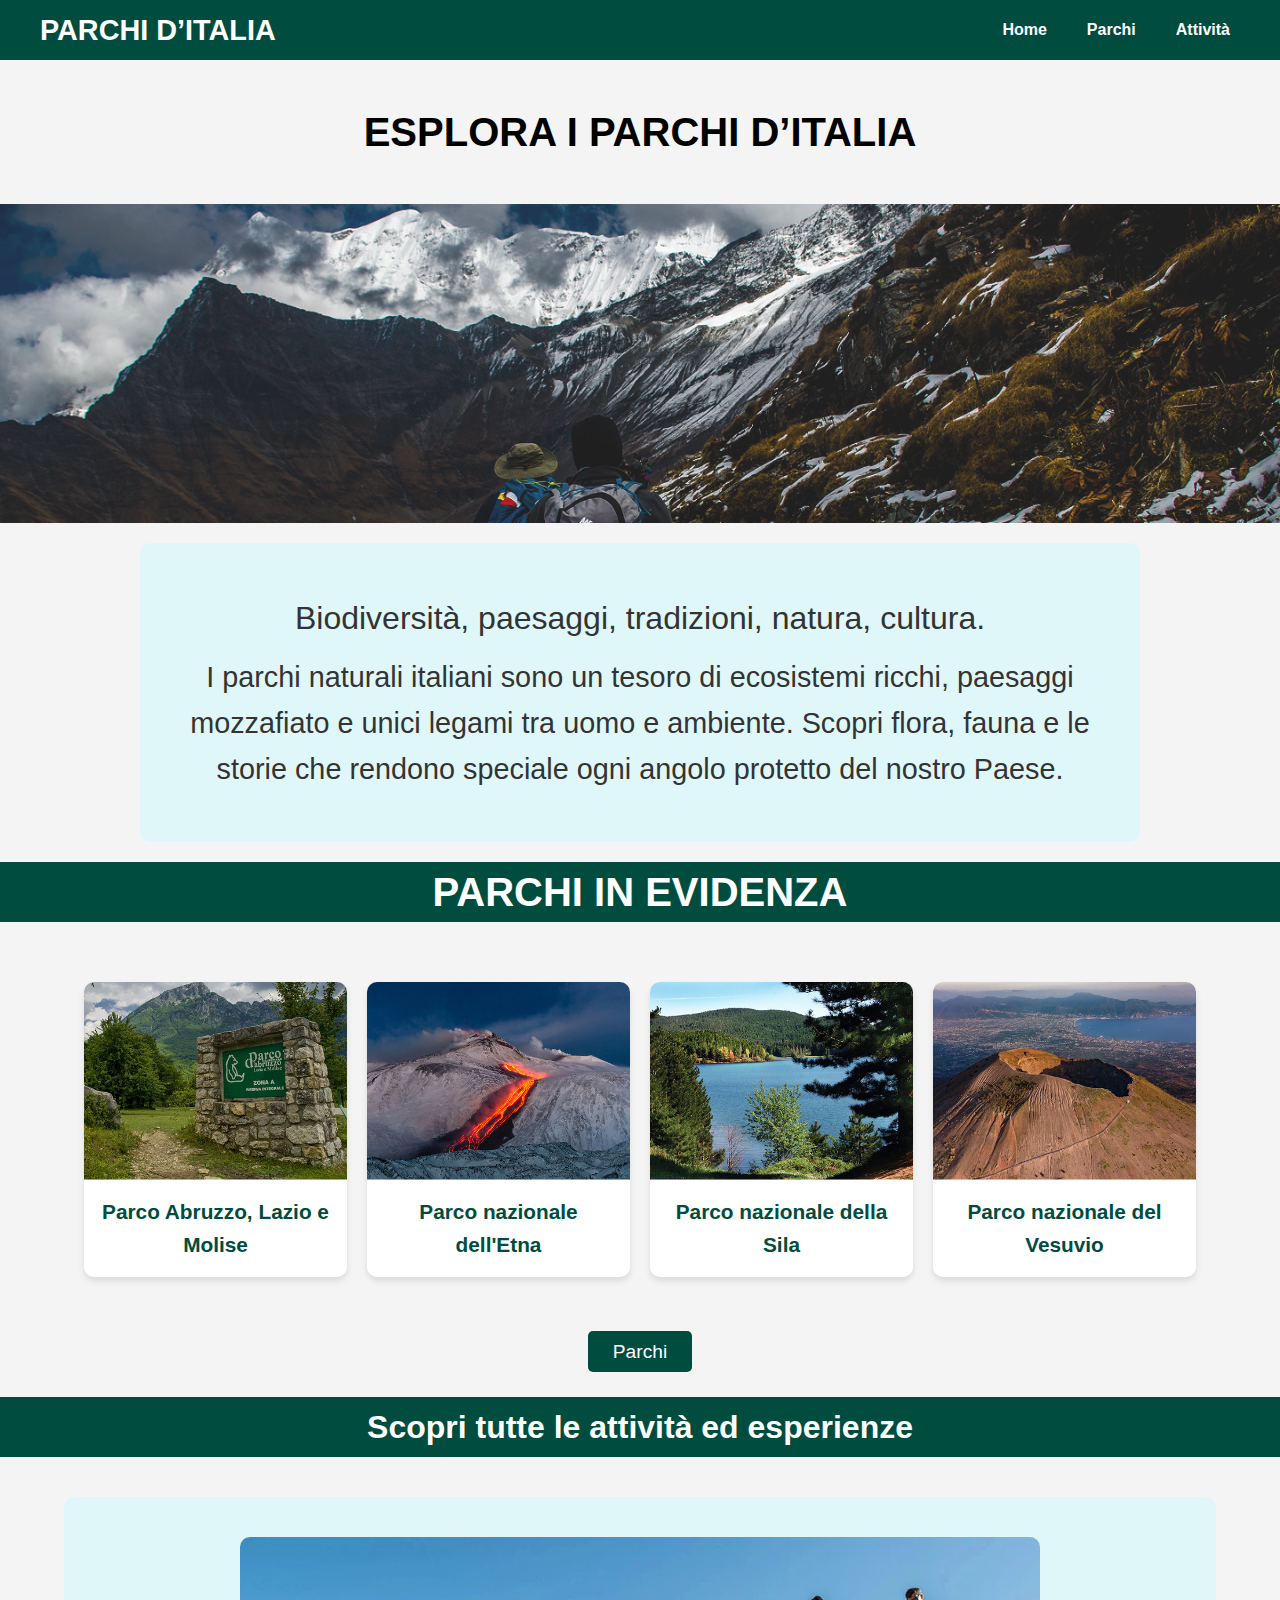
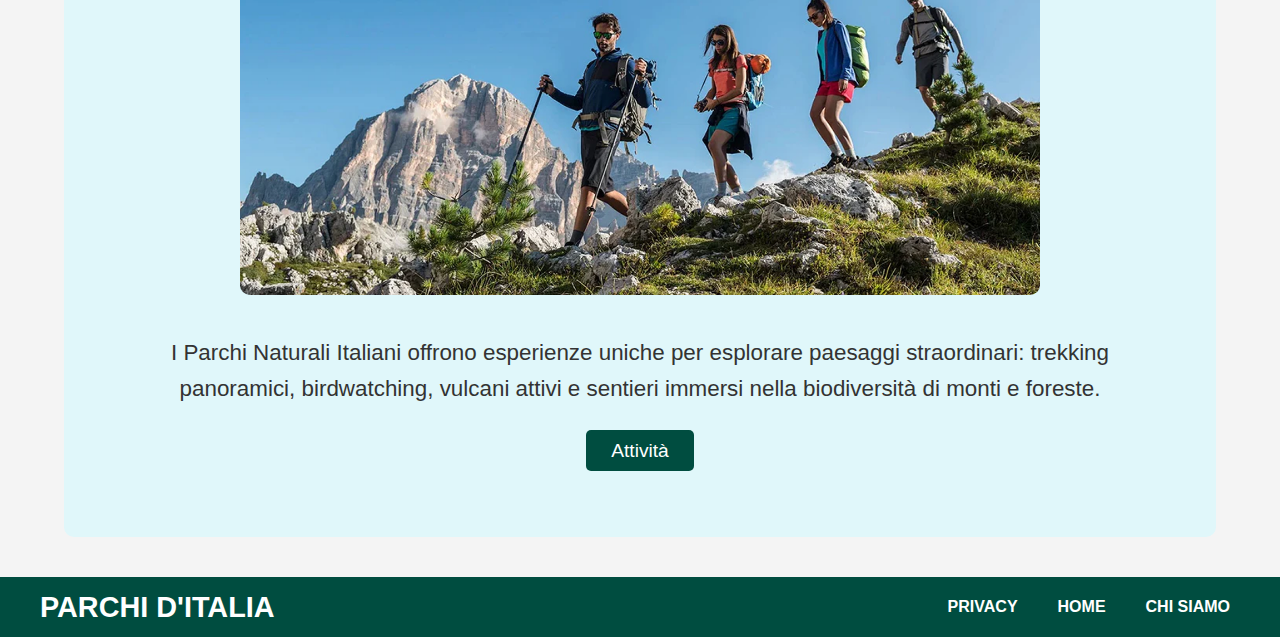
<file: index.html>
<!DOCTYPE html>
<html lang="en">
<head>
  <meta charset="UTF-8">
  <meta name="viewport" content="width=device-width, initial-scale=1.0">
  <title>Parchi Nazionali</title>
  <link rel="stylesheet" href="css/style.css">
</head>
<body>

  <header>
    <h3><a href="index.html">PARCHI D’ITALIA</a></h3>
    <nav>
      <ul>
        <li><a href="index.html">Home</a></li>
        <li><a href="parchi.html">Parchi</a></li>
        <li><a href="Attivita.html">Attività</a></li>
      </ul>
    </nav>
  </header>

  <h1>ESPLORA I PARCHI D’ITALIA</h1>
  
  <main>
    <img class="homeimg" src="img/esplora i parchi.png" alt="">
    
    <section class="hero">
      <p>Biodiversità, paesaggi, tradizioni, natura, cultura.</p>
      <p>
        I parchi naturali italiani sono un tesoro di ecosistemi ricchi, paesaggi mozzafiato e unici legami tra uomo e ambiente.
        Scopri flora, fauna e le storie che rendono speciale ogni angolo protetto del nostro Paese.
      </p>
    </section>
    
    <header>
      <h1>PARCHI IN EVIDENZA</h1>
    </header>
    
   
    <section class="parchi-grid">
      <div class="parchi-card">
        <a href="Abruzzo.html">
          <div class="parchi-img">
            <img src="img/abruzzo.png" alt="Parco Abruzzo, Lazio e Molise">
          </div>
          <div class="parchi-text">
            <p>Parco Abruzzo, Lazio e Molise</p>
          </div>
        </a>
      </div>
      
      <div class="parchi-card">
        <a href="etna.html">
          <div class="parchi-img">
            <img src="img/etna.png" alt="Parco Nazionale dell'Etna">
          </div>
          <div class="parchi-text">
            <p>Parco nazionale dell'Etna</p>
          </div>
        </a>
      </div>
      
      <div class="parchi-card">
        <a href="sila.html">
          <div class="parchi-img">
            <img src="img/sila.png" alt="Parco Nazionale della Sila">
          </div>
          <div class="parchi-text">
            <p>Parco nazionale della Sila</p>
          </div>
        </a>
      </div>
      
      <div class="parchi-card">
        <a href="vesuvio.html">
          <div class="parchi-img">
            <img src="img/vesuvio.png" alt="Parco Nazionale del Vesuvio">
          </div>
          <div class="parchi-text">
            <p>Parco nazionale del Vesuvio</p>
          </div>
        </a>
      </div>
    </section>
    
    <section class="bottoneuno">
      <a href="parchi.html">Parchi</a>
    </section>
    
    <header>
      <h2>Scopri tutte le attività ed esperienze</h2>
    </header>
    
    <section class="attivita-home">
      <div class="attivita-img-wrapper">
        <img src="img/attivita ed esperienze.png" alt="Tutte le attività nei parchi">
        <div class="attivita-text">
          <p>
            I Parchi Naturali Italiani offrono esperienze uniche per esplorare paesaggi straordinari: trekking panoramici, birdwatching, vulcani attivi e sentieri immersi nella biodiversità di monti e foreste.
          </p>
        </div>
      </div>
      <div class="bottonedue">
        <a href="Attivita.html">Attività</a>
      </div>
    </section>
  </main>


  <footer>
    <div class="footer-sito">
      <a href="index.html">PARCHI D'ITALIA</a>
    </div>
    <nav>
      <ul>
        <li><a href="">PRIVACY</a></li>
        <li><a href="index.html">HOME</a></li>
        <li><a href="">CHI SIAMO</a></li>
      </ul>
    </nav>
  </footer>
</body>
</html>
</file>
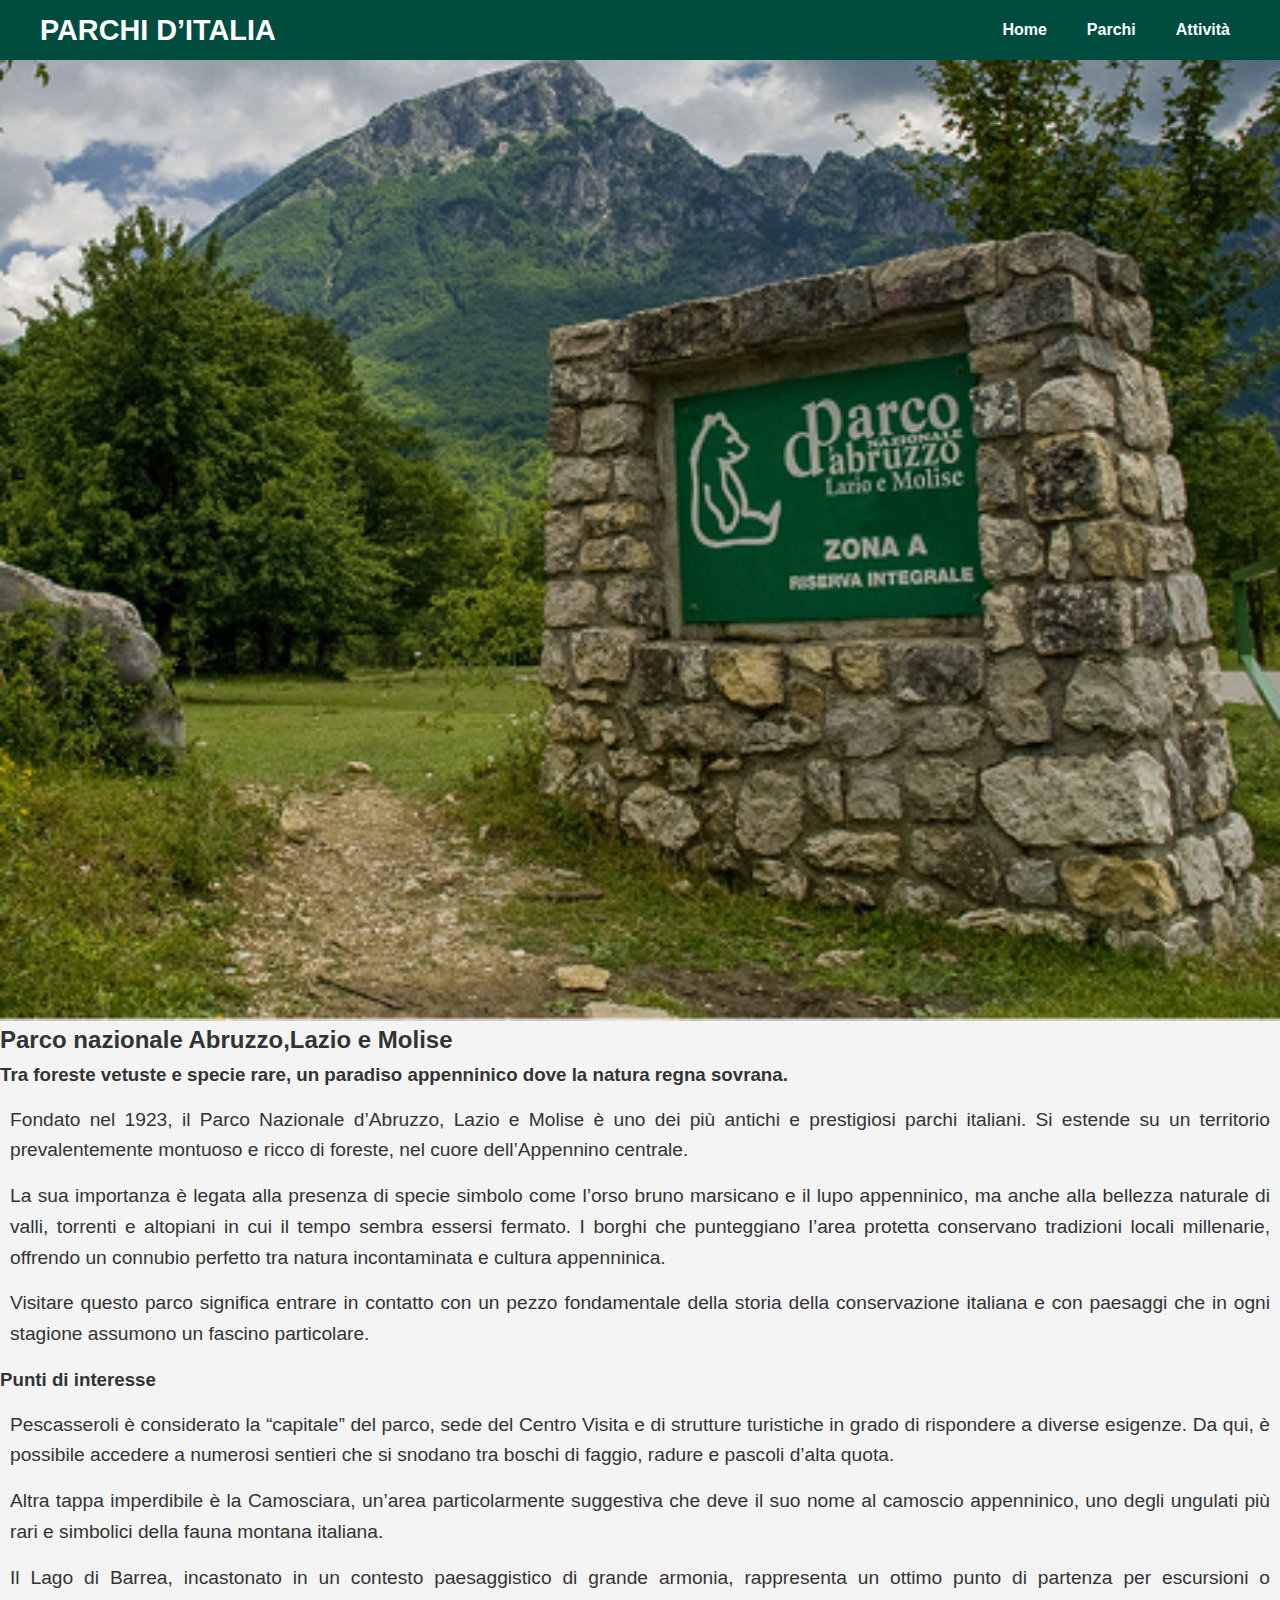
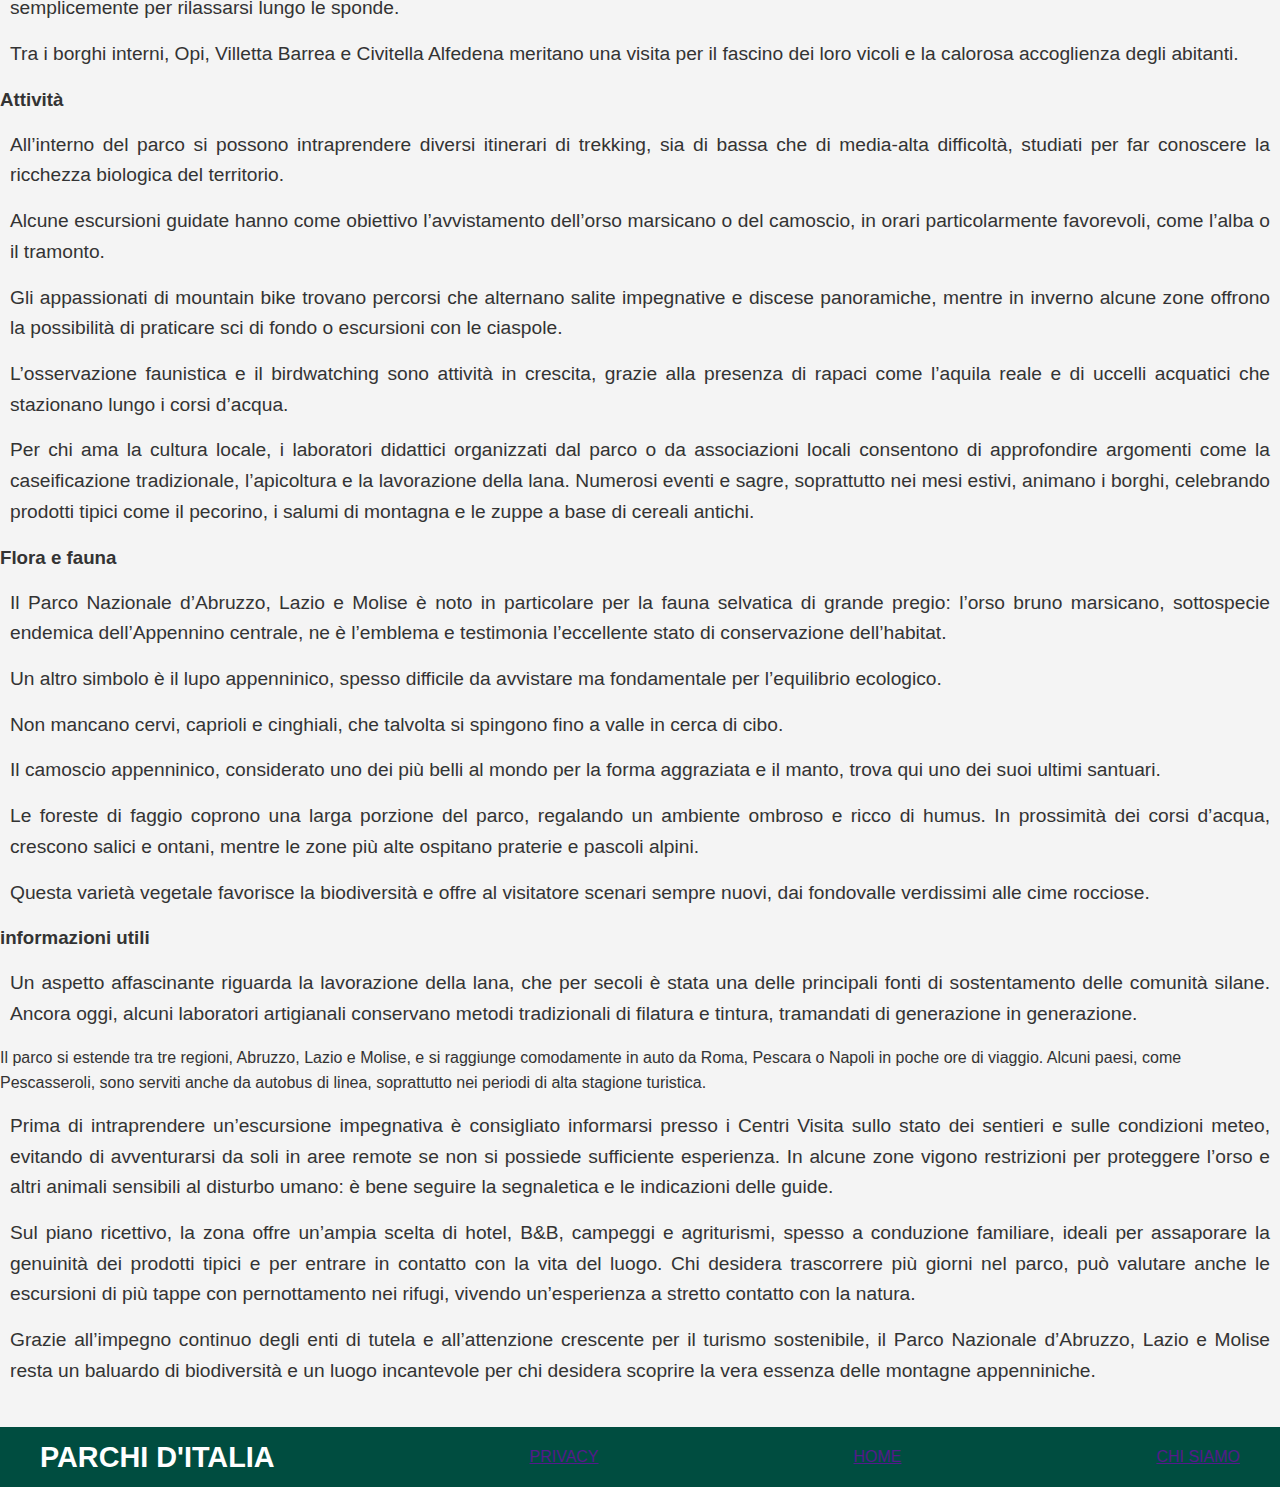
<file: Abruzzo.html>
<!DOCTYPE html>
<html lang="en">
<head>
    <meta charset="UTF-8">
    <meta name="viewport" content="width=device-width, initial-scale=1.0">
    <title>parchi nazionali</title>
    <link rel="stylesheet" href="css/style.css">

</head>
<body>
   <header>
             <h3><a href="index.html">PARCHI D’ITALIA</a></h3>
            <nav>
                <ul>
                    <li><a href="index.html">Home</a></li>
                    <li><a href="parchi.html">Parchi</a></li>
                    <li><a href="attivita.html">Attività</a></li>
                   
                </ul>
            </nav>
            </header>
            <main>
                <img class="homeimg" src="img/abruzzo.png" alt="">
               
                    <h2>Parco nazionale Abruzzo,Lazio e Molise</h2>
              
             <h3>Tra foreste vetuste e specie rare, un paradiso appenninico dove la natura regna sovrana.</h3>
             
             <p class="testopaginadettaglio">  Fondato nel 1923, il Parco Nazionale d’Abruzzo, Lazio e Molise è uno dei più antichi e prestigiosi parchi italiani. Si estende su un territorio prevalentemente montuoso e ricco di foreste, nel cuore dell’Appennino centrale.</p>

             <p class="testopaginadettaglio"> La sua importanza è legata alla presenza di specie simbolo come l’orso bruno marsicano e il lupo appenninico, ma anche alla bellezza naturale di valli, torrenti e altopiani in cui il tempo sembra essersi fermato. I borghi che punteggiano l’area protetta conservano tradizioni locali millenarie, offrendo un connubio perfetto tra natura incontaminata e cultura appenninica. </p>
                       
              <p class="testopaginadettaglio"> Visitare questo parco significa entrare in contatto con un pezzo fondamentale della storia della conservazione italiana e con paesaggi che in ogni stagione assumono un fascino particolare. </p>
                       
                    
            <h3>Punti di interesse</h3>
                        
             <p class="testopaginadettaglio"> Pescasseroli è considerato la “capitale” del parco, sede del Centro Visita e di strutture turistiche in grado di rispondere a diverse esigenze. 
                Da qui, è possibile accedere a numerosi sentieri che si snodano tra boschi di faggio, radure e pascoli d’alta quota.</p>

            <p class="testopaginadettaglio">  Altra tappa imperdibile è la Camosciara, un’area particolarmente suggestiva che deve il suo nome al camoscio appenninico, uno degli ungulati più rari e simbolici della fauna montana italiana.  </p>
                               
             <p class="testopaginadettaglio"> Il Lago di Barrea, incastonato in un contesto paesaggistico di grande armonia, rappresenta un ottimo punto di partenza per escursioni o semplicemente per rilassarsi lungo le sponde.</p>
             <p class="testopaginadettaglio"> Tra i borghi interni, Opi, Villetta Barrea e Civitella Alfedena meritano una visita per il fascino dei loro vicoli e la calorosa accoglienza degli abitanti. </p>
                               
                      
                        
                        
             <h3>Attività</h3>
            <p class="testopaginadettaglio">All’interno del parco si possono intraprendere diversi itinerari di trekking, sia di bassa che di media-alta difficoltà, studiati per far conoscere la ricchezza biologica del territorio. </p>

             <p class="testopaginadettaglio">  Alcune escursioni guidate hanno come obiettivo l’avvistamento dell’orso marsicano o del camoscio, in orari particolarmente favorevoli, come l’alba o il tramonto.  </p>
                               
             <p class="testopaginadettaglio">  Gli appassionati di mountain bike trovano percorsi che alternano salite impegnative e discese panoramiche, mentre in inverno alcune zone offrono la possibilità di praticare sci di fondo o escursioni con le ciaspole.  </p>
                               
              <p class="testopaginadettaglio"> L’osservazione faunistica e il birdwatching sono attività in crescita, grazie alla presenza di rapaci come l’aquila reale e di uccelli acquatici che stazionano lungo i corsi d’acqua. </p>
                               
            <p class="testopaginadettaglio"> Per chi ama la cultura locale, i laboratori didattici organizzati dal parco o da associazioni locali consentono di approfondire argomenti come la caseificazione tradizionale, l’apicoltura e la lavorazione della lana.
                Numerosi eventi e sagre, soprattutto nei mesi estivi, animano i borghi, celebrando prodotti tipici come il pecorino, i salumi di montagna e le zuppe a base di cereali antichi.</p>
                             
                               
                            
              <h3>Flora e fauna </h3>
             <p class="testopaginadettaglio">
                Il Parco Nazionale d’Abruzzo, Lazio e Molise è noto in particolare per la fauna selvatica di grande pregio: l’orso bruno marsicano, sottospecie endemica dell’Appennino centrale, ne è l’emblema e testimonia l’eccellente stato di conservazione dell’habitat. </p>

             <p class="testopaginadettaglio">  Un altro simbolo è il lupo appenninico, spesso difficile da avvistare ma fondamentale per l’equilibrio ecologico.  </p>
                                   
            <p class="testopaginadettaglio"> Non mancano cervi, caprioli e cinghiali, che talvolta si spingono fino a valle in cerca di cibo.  </p>
                                   
                                        
                               
                                    
                           
          
            <p class="testopaginadettaglio"> Il camoscio appenninico, considerato uno dei più belli al mondo per la forma aggraziata e il manto, trova qui uno dei suoi ultimi santuari.</p>

                 <p class="testopaginadettaglio"> Le foreste di faggio coprono una larga porzione del parco, regalando un ambiente ombroso e ricco di humus. In prossimità dei corsi d’acqua, crescono salici e ontani, mentre le zone più alte ospitano praterie e pascoli alpini.  </p>
                                       
                <p class="testopaginadettaglio">  Questa varietà vegetale favorisce la biodiversità e offre al visitatore scenari sempre nuovi, dai fondovalle verdissimi alle cime rocciose. </p>
                                       
                <h3>informazioni utili </h3>
                                       
                 <p class="testopaginadettaglio">Un aspetto affascinante riguarda la lavorazione della lana, che per secoli è stata una delle principali fonti di sostentamento delle comunità silane. Ancora oggi, alcuni laboratori artigianali conservano metodi tradizionali di filatura e tintura, tramandati di generazione in generazione.  </p>
                                       
                <p class="testopaginadettaglio"></p>Il parco si estende tra tre regioni, Abruzzo, Lazio e Molise, e si raggiunge comodamente in auto da Roma, Pescara o Napoli in poche ore di viaggio. Alcuni paesi, come Pescasseroli, sono serviti anche da autobus di linea, soprattutto nei periodi di alta stagione turistica. </p>
                                       
                <p class="testopaginadettaglio"> Prima di intraprendere un’escursione impegnativa è consigliato informarsi presso i Centri Visita sullo stato dei sentieri e sulle condizioni meteo, evitando di avventurarsi da soli in aree remote se non si possiede sufficiente esperienza. In alcune zone vigono restrizioni per proteggere l’orso e altri animali sensibili al disturbo umano: è bene seguire la segnaletica e le indicazioni delle guide. </p>
               
                <p class="testopaginadettaglio"> Sul piano ricettivo, la zona offre un’ampia scelta di hotel, B&B, campeggi e agriturismi, spesso a conduzione familiare, ideali per assaporare la genuinità dei prodotti tipici e per entrare in contatto con la vita del luogo. Chi desidera trascorrere più giorni nel parco, può valutare anche le escursioni di più tappe con pernottamento nei rifugi, vivendo un’esperienza a stretto contatto con la natura. </p>

                <p class="testopaginadettaglio">  Grazie all’impegno continuo degli enti di tutela e all’attenzione crescente per il turismo sostenibile, il Parco Nazionale d’Abruzzo, Lazio e Molise resta un baluardo di biodiversità e un luogo incantevole per chi desidera scoprire la vera essenza delle montagne appenniniche.</p>
            </main>                   

  
            <footer>
                <div class="footer-sito">
  <a href="index.html">PARCHI D'ITALIA</a>
</div>
                 <a href="">PRIVACY</a>
                 <a href="">HOME</a>
                <a href="">CHI SIAMO</a>
                </div>
              </footer>
            
 
           
   
</body>
</html>
</file>
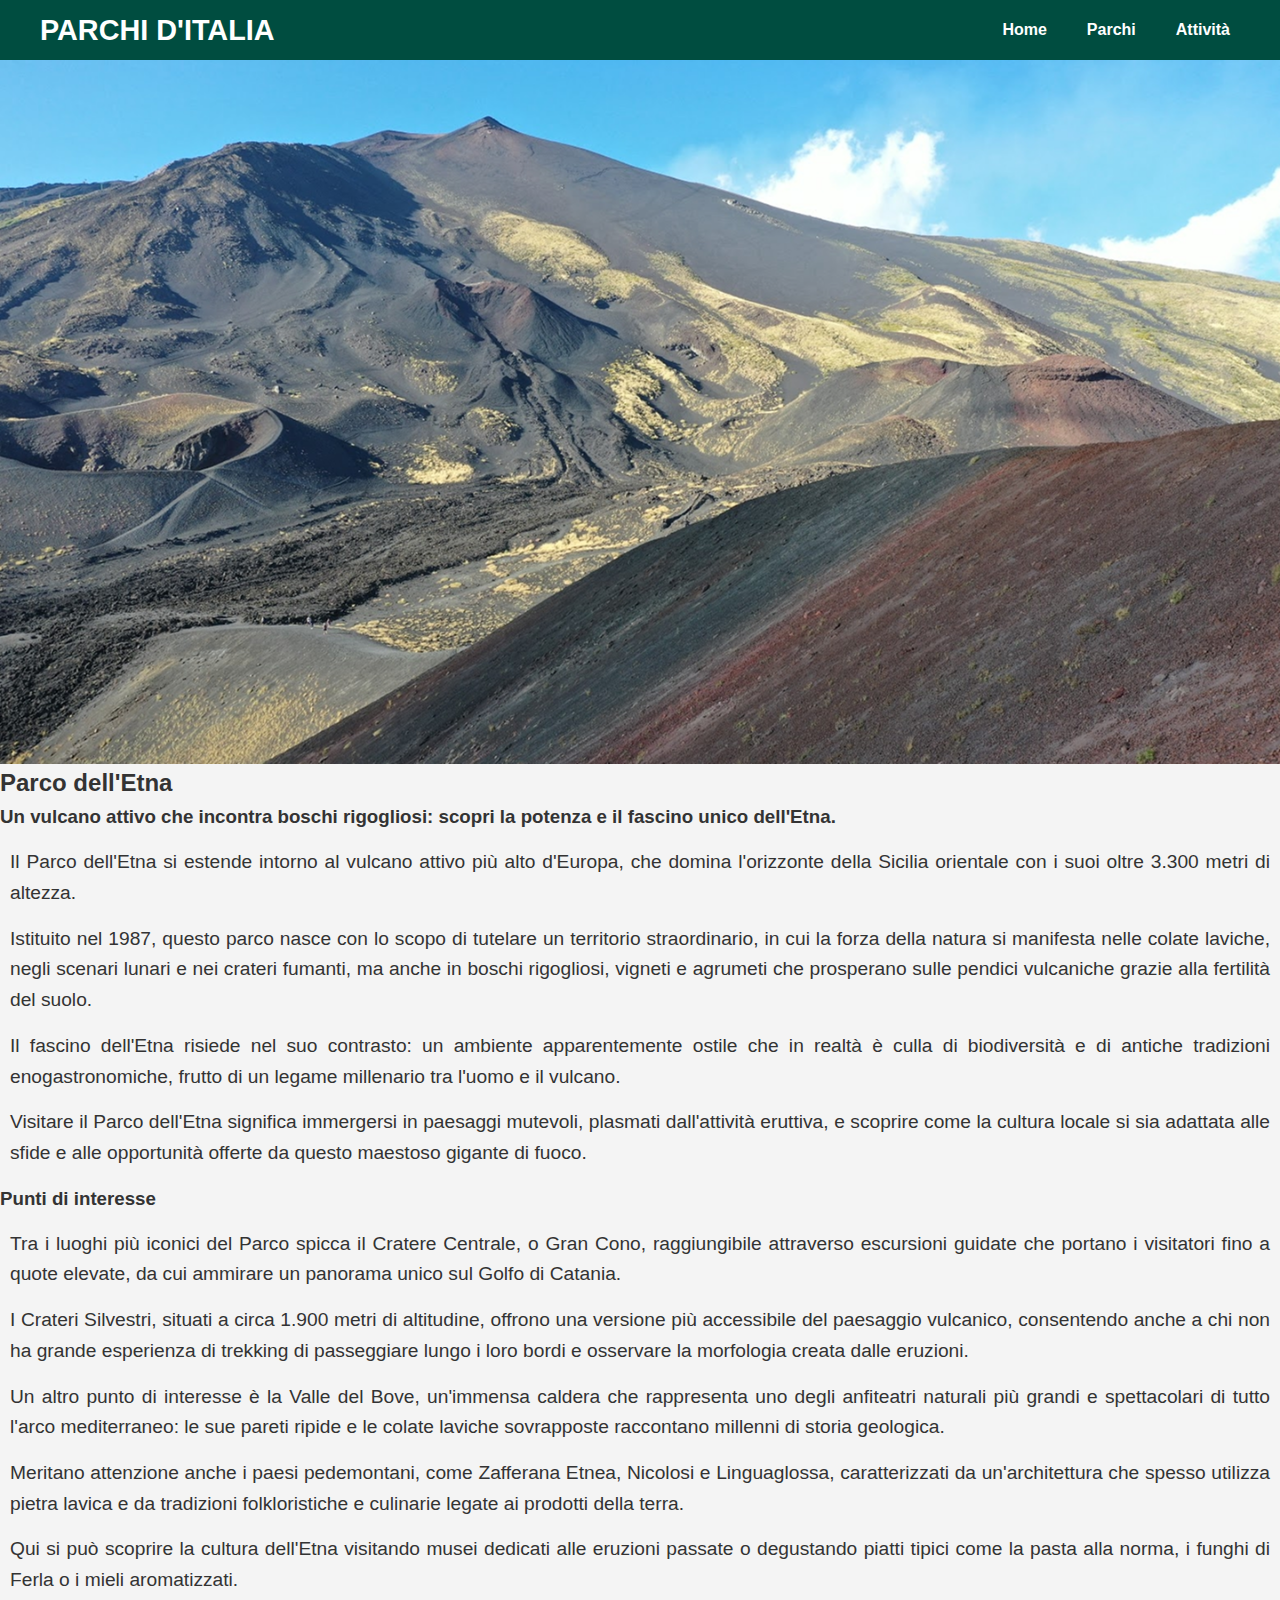
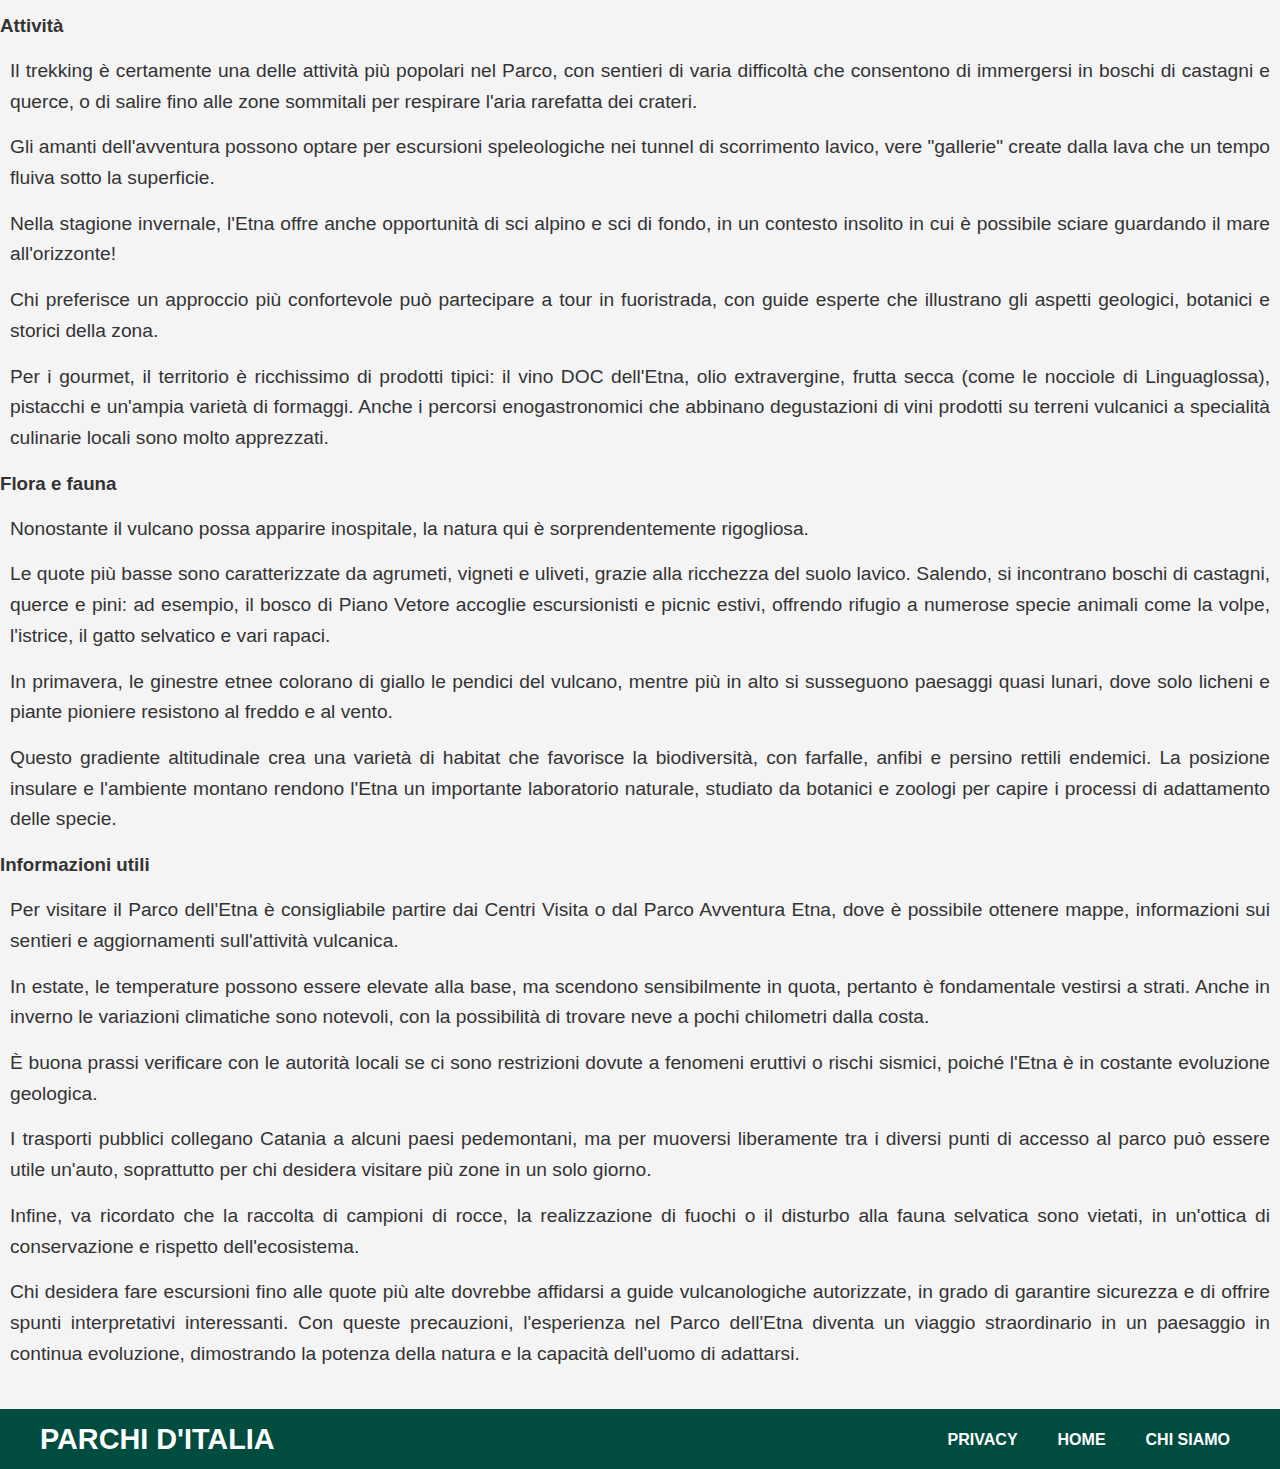
<file: etna.html>
<!DOCTYPE html>
<html lang="it">
<head>
  <meta charset="UTF-8">
  <meta name="viewport" content="width=device-width, initial-scale=1.0">
  <title>Parco dell'Etna - PARCHI D'ITALIA</title>
  <link rel="stylesheet" href="css/style.css">
</head>
<body>
 
  <header>
    <h3><a href="index.html">PARCHI D'ITALIA</a></h3>
    <nav>
      <ul>
        <li><a href="index.html">Home</a></li>
        <li><a href="parchi.html">Parchi</a></li>
        <li><a href="Attivita.html">Attività</a></li>
      </ul>
    </nav>
  </header>
  
  <main>
    <img class="homeimg" src="img/etna grande.png" alt="Parco dell'Etna">
    
    <h2>Parco dell'Etna</h2>
    
    <h3>Un vulcano attivo che incontra boschi rigogliosi: scopri la potenza e il fascino unico dell'Etna.</h3>
    
    <p class="testopaginadettaglio">
      Il Parco dell'Etna si estende intorno al vulcano attivo più alto d'Europa, che domina l'orizzonte della Sicilia orientale con i suoi oltre 3.300 metri di altezza.
    </p>
    <p class="testopaginadettaglio">
      Istituito nel 1987, questo parco nasce con lo scopo di tutelare un territorio straordinario, in cui la forza della natura si manifesta nelle colate laviche, negli scenari lunari e nei crateri fumanti, ma anche in boschi rigogliosi, vigneti e agrumeti che prosperano sulle pendici vulcaniche grazie alla fertilità del suolo.
    </p>
    <p class="testopaginadettaglio">
      Il fascino dell'Etna risiede nel suo contrasto: un ambiente apparentemente ostile che in realtà è culla di biodiversità e di antiche tradizioni enogastronomiche, frutto di un legame millenario tra l'uomo e il vulcano.
    </p>
    <p class="testopaginadettaglio">
      Visitare il Parco dell'Etna significa immergersi in paesaggi mutevoli, plasmati dall'attività eruttiva, e scoprire come la cultura locale si sia adattata alle sfide e alle opportunità offerte da questo maestoso gigante di fuoco.
    </p>
    
    <h3>Punti di interesse</h3>
    <p class="testopaginadettaglio">
      Tra i luoghi più iconici del Parco spicca il Cratere Centrale, o Gran Cono, raggiungibile attraverso escursioni guidate che portano i visitatori fino a quote elevate, da cui ammirare un panorama unico sul Golfo di Catania.
    </p>
    <p class="testopaginadettaglio">
      I Crateri Silvestri, situati a circa 1.900 metri di altitudine, offrono una versione più accessibile del paesaggio vulcanico, consentendo anche a chi non ha grande esperienza di trekking di passeggiare lungo i loro bordi e osservare la morfologia creata dalle eruzioni.
    </p>
    <p class="testopaginadettaglio">
      Un altro punto di interesse è la Valle del Bove, un'immensa caldera che rappresenta uno degli anfiteatri naturali più grandi e spettacolari di tutto l'arco mediterraneo: le sue pareti ripide e le colate laviche sovrapposte raccontano millenni di storia geologica.
    </p>
    <p class="testopaginadettaglio">
      Meritano attenzione anche i paesi pedemontani, come Zafferana Etnea, Nicolosi e Linguaglossa, caratterizzati da un'architettura che spesso utilizza pietra lavica e da tradizioni folkloristiche e culinarie legate ai prodotti della terra.
    </p>
    <p class="testopaginadettaglio">
      Qui si può scoprire la cultura dell'Etna visitando musei dedicati alle eruzioni passate o degustando piatti tipici come la pasta alla norma, i funghi di Ferla o i mieli aromatizzati.
    </p>
    
    <h3>Attività</h3>
    <p class="testopaginadettaglio">
      Il trekking è certamente una delle attività più popolari nel Parco, con sentieri di varia difficoltà che consentono di immergersi in boschi di castagni e querce, o di salire fino alle zone sommitali per respirare l'aria rarefatta dei crateri.
    </p>
    <p class="testopaginadettaglio">
      Gli amanti dell'avventura possono optare per escursioni speleologiche nei tunnel di scorrimento lavico, vere "gallerie" create dalla lava che un tempo fluiva sotto la superficie.
    </p>
    <p class="testopaginadettaglio">
      Nella stagione invernale, l'Etna offre anche opportunità di sci alpino e sci di fondo, in un contesto insolito in cui è possibile sciare guardando il mare all'orizzonte!
    </p>
    <p class="testopaginadettaglio">
      Chi preferisce un approccio più confortevole può partecipare a tour in fuoristrada, con guide esperte che illustrano gli aspetti geologici, botanici e storici della zona.
    </p>
    <p class="testopaginadettaglio">
      Per i gourmet, il territorio è ricchissimo di prodotti tipici: il vino DOC dell'Etna, olio extravergine, frutta secca (come le nocciole di Linguaglossa), pistacchi e un'ampia varietà di formaggi. Anche i percorsi enogastronomici che abbinano degustazioni di vini prodotti su terreni vulcanici a specialità culinarie locali sono molto apprezzati.
    </p>
    
    <h3>Flora e fauna</h3>
    <p class="testopaginadettaglio">
      Nonostante il vulcano possa apparire inospitale, la natura qui è sorprendentemente rigogliosa.
    </p>
    <p class="testopaginadettaglio">
      Le quote più basse sono caratterizzate da agrumeti, vigneti e uliveti, grazie alla ricchezza del suolo lavico. Salendo, si incontrano boschi di castagni, querce e pini: ad esempio, il bosco di Piano Vetore accoglie escursionisti e picnic estivi, offrendo rifugio a numerose specie animali come la volpe, l'istrice, il gatto selvatico e vari rapaci.
    </p>
    <p class="testopaginadettaglio">
      In primavera, le ginestre etnee colorano di giallo le pendici del vulcano, mentre più in alto si susseguono paesaggi quasi lunari, dove solo licheni e piante pioniere resistono al freddo e al vento.
    </p>
    <p class="testopaginadettaglio">
      Questo gradiente altitudinale crea una varietà di habitat che favorisce la biodiversità, con farfalle, anfibi e persino rettili endemici. La posizione insulare e l'ambiente montano rendono l'Etna un importante laboratorio naturale, studiato da botanici e zoologi per capire i processi di adattamento delle specie.
    </p>
    
    <h3>Informazioni utili</h3>
    <p class="testopaginadettaglio">
      Per visitare il Parco dell'Etna è consigliabile partire dai Centri Visita o dal Parco Avventura Etna, dove è possibile ottenere mappe, informazioni sui sentieri e aggiornamenti sull'attività vulcanica.
    </p>
    <p class="testopaginadettaglio">
      In estate, le temperature possono essere elevate alla base, ma scendono sensibilmente in quota, pertanto è fondamentale vestirsi a strati. Anche in inverno le variazioni climatiche sono notevoli, con la possibilità di trovare neve a pochi chilometri dalla costa.
    </p>
    <p class="testopaginadettaglio">
      È buona prassi verificare con le autorità locali se ci sono restrizioni dovute a fenomeni eruttivi o rischi sismici, poiché l'Etna è in costante evoluzione geologica.
    </p>
    <p class="testopaginadettaglio">
      I trasporti pubblici collegano Catania a alcuni paesi pedemontani, ma per muoversi liberamente tra i diversi punti di accesso al parco può essere utile un'auto, soprattutto per chi desidera visitare più zone in un solo giorno.
    </p>
    <p class="testopaginadettaglio">
      Infine, va ricordato che la raccolta di campioni di rocce, la realizzazione di fuochi o il disturbo alla fauna selvatica sono vietati, in un'ottica di conservazione e rispetto dell'ecosistema.
    </p>
    <p class="testopaginadettaglio">
      Chi desidera fare escursioni fino alle quote più alte dovrebbe affidarsi a guide vulcanologiche autorizzate, in grado di garantire sicurezza e di offrire spunti interpretativi interessanti. Con queste precauzioni, l'esperienza nel Parco dell'Etna diventa un viaggio straordinario in un paesaggio in continua evoluzione, dimostrando la potenza della natura e la capacità dell'uomo di adattarsi.
    </p>
  </main>

  <footer>
    <div class="footer-sito">
      <a href="index.html">PARCHI D'ITALIA</a>
    </div>
    <nav>
      <ul>
        <li><a href="">PRIVACY</a></li>
        <li><a href="index.html">HOME</a></li>
        <li><a href="">CHI SIAMO</a></li>
      </ul>
    </nav>
  </footer>
</body>
</html>
</file>
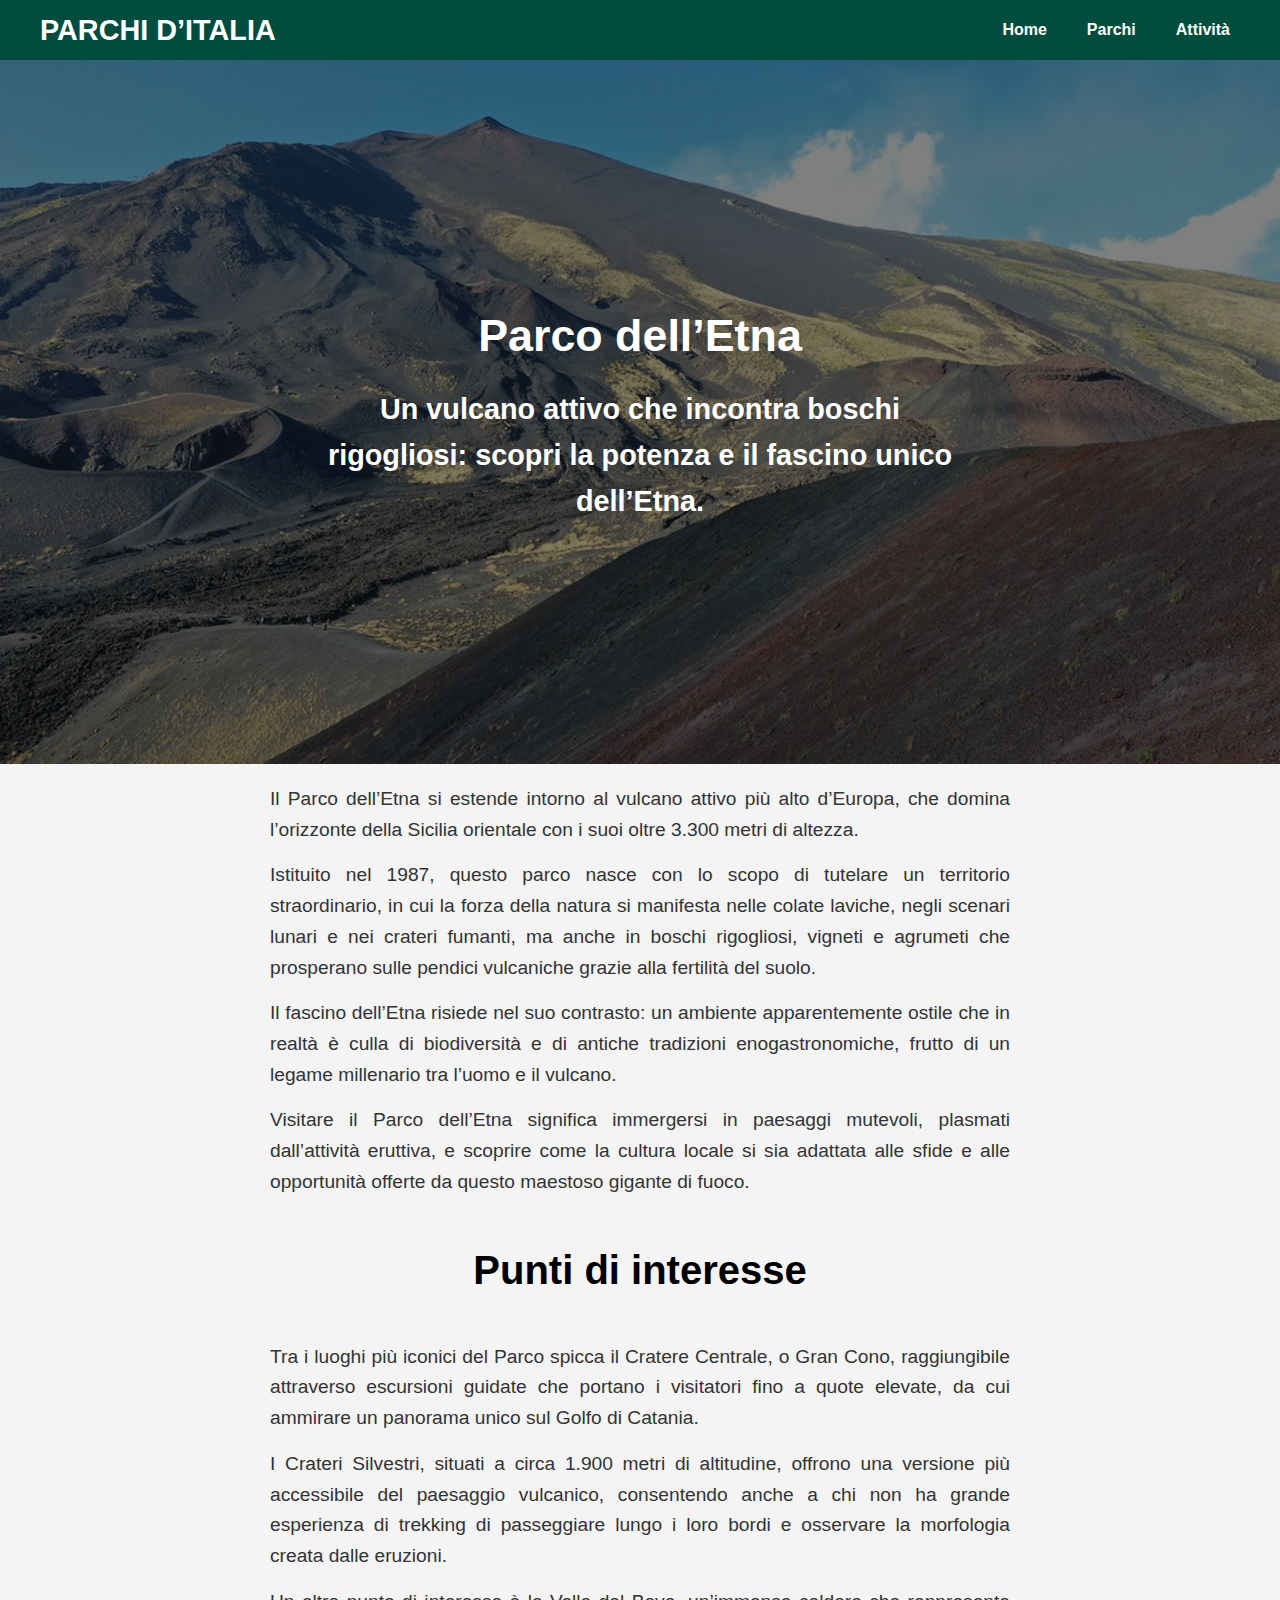
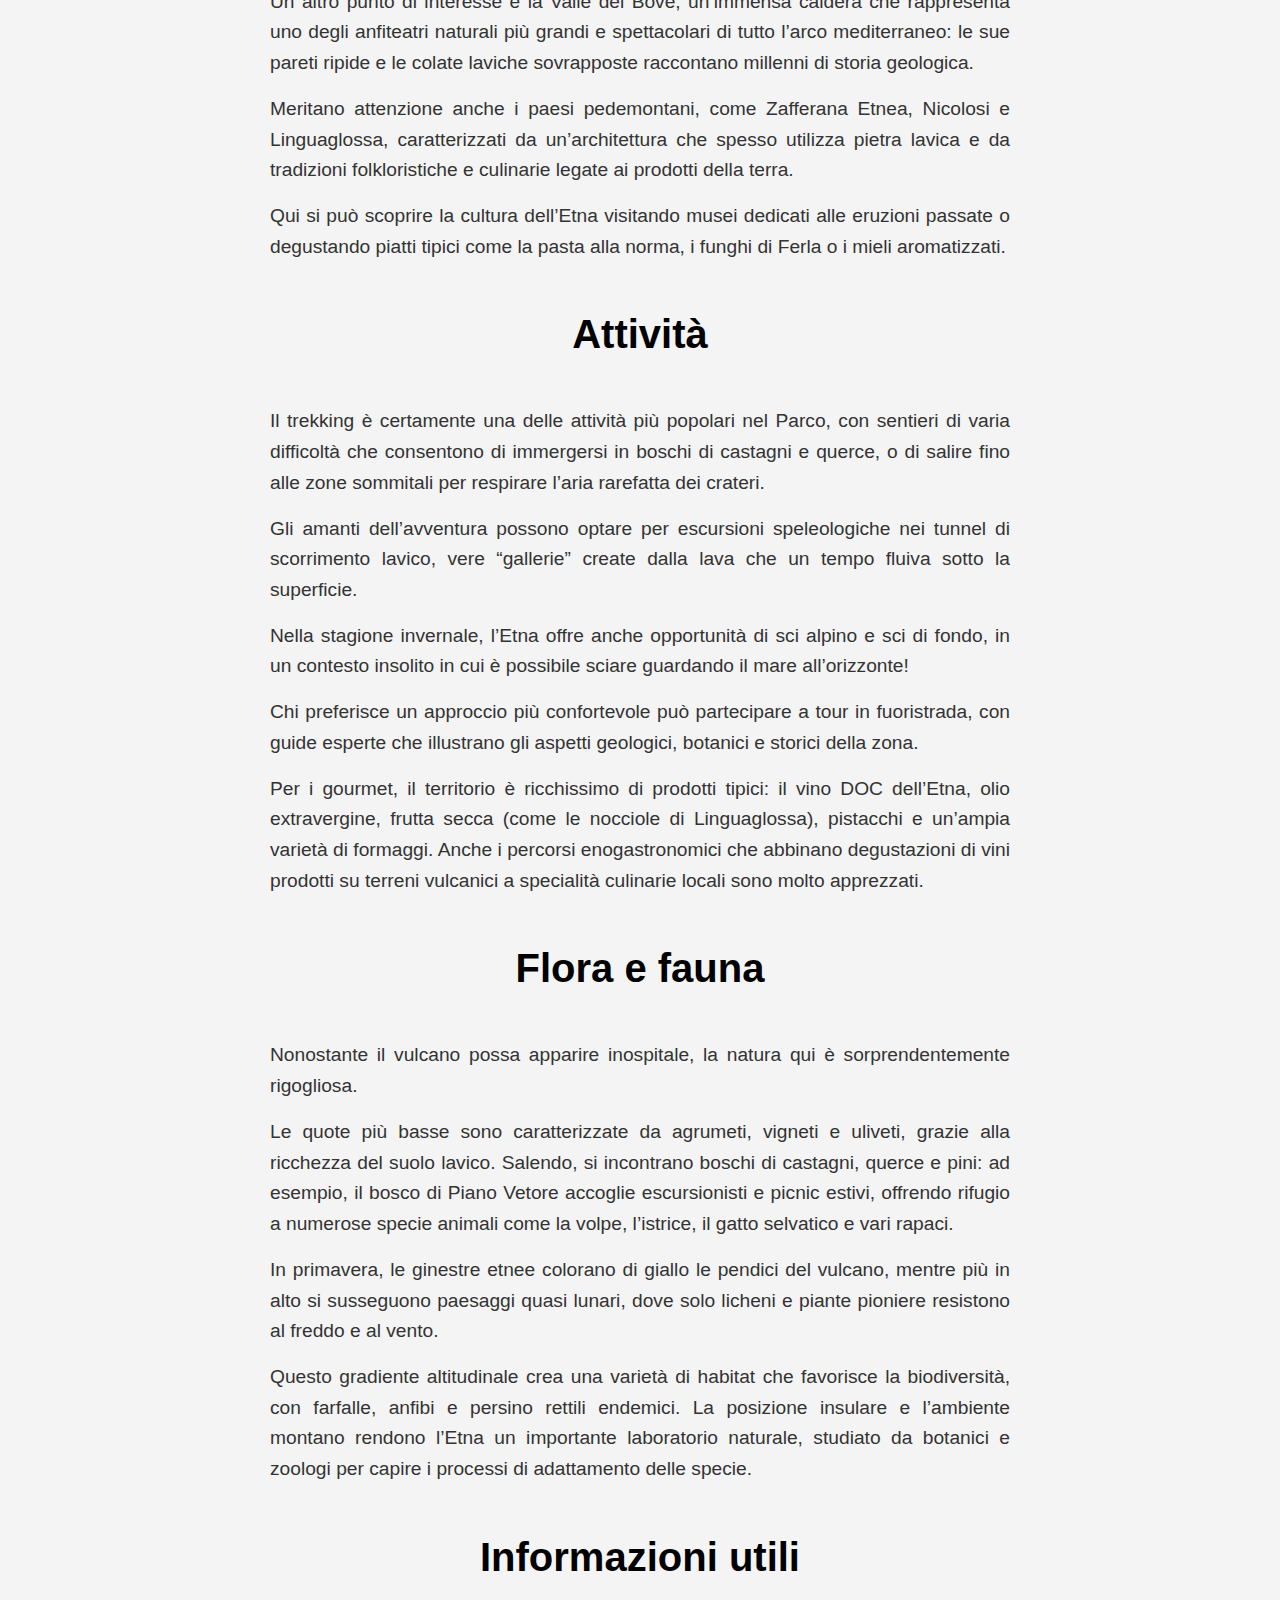
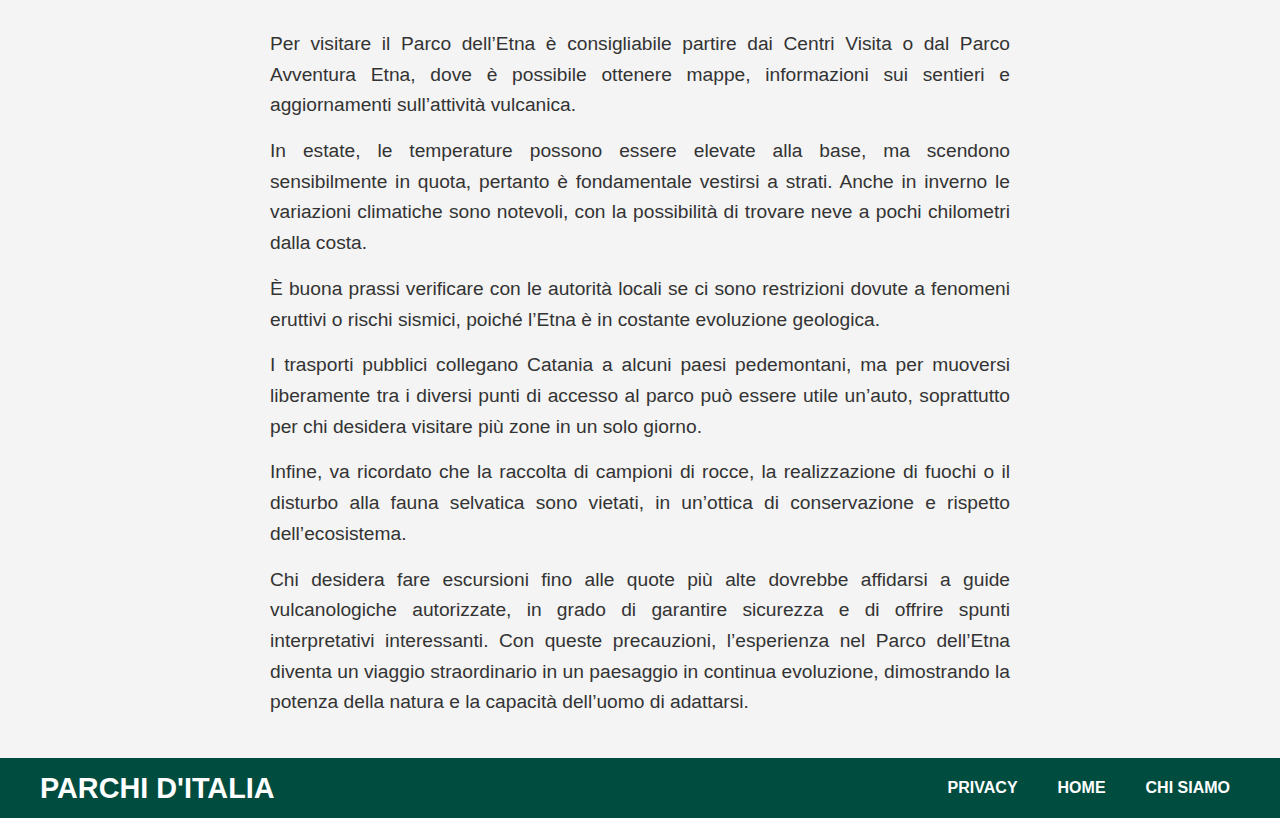
<file: Etna.html>
<!DOCTYPE html>
<html lang="it">
<head>
  <meta charset="UTF-8">
  <meta name="viewport" content="width=device-width, initial-scale=1.0">
  <title>Parco dell’Etna - PARCHI D’ITALIA</title>
  <!-- Unico file CSS usato in tutto il sito -->
  <link rel="stylesheet" href="css/style.css">
</head>
<body>
  <!-- HEADER (comune a tutte le pagine) -->
  <header>
    <h3><a href="index.html">PARCHI D’ITALIA</a></h3>
    <nav>
      <ul>
        <li><a href="index.html">Home</a></li>
        <li><a href="parchi.html">Parchi</a></li>
        <li><a href="attivita.html">Attività</a></li>
      </ul>
    </nav>
  </header>
  
  <!-- CONTENUTO SPECIFICO DEL DETTAGLIO -->
  <div class="detail-page">
    <!-- HERO BANNER FULLWIDTH: immagine con overlay -->
    <section class="hero-banner fullwidth">
      <img class="hero-img" src="img/etna grande.png" alt="Parco dell’Etna">
      <div class="hero-overlay">
        <h2>Parco dell’Etna</h2>
        <h3>Un vulcano attivo che incontra boschi rigogliosi: scopri la potenza e il fascino unico dell’Etna.</h3>
      </div>
    </section>
    
    <!-- CONTENUTO DEL PARCO -->
    <main class="parco-detail">
      <p class="testopaginadettaglio">
        Il Parco dell’Etna si estende intorno al vulcano attivo più alto d’Europa, che domina l’orizzonte della Sicilia orientale con i suoi oltre 3.300 metri di altezza.
      </p>
      <p class="testopaginadettaglio">
        Istituito nel 1987, questo parco nasce con lo scopo di tutelare un territorio straordinario, in cui la forza della natura si manifesta nelle colate laviche, negli scenari lunari e nei crateri fumanti, ma anche in boschi rigogliosi, vigneti e agrumeti che prosperano sulle pendici vulcaniche grazie alla fertilità del suolo.
      </p>
      <p class="testopaginadettaglio">
        Il fascino dell’Etna risiede nel suo contrasto: un ambiente apparentemente ostile che in realtà è culla di biodiversità e di antiche tradizioni enogastronomiche, frutto di un legame millenario tra l’uomo e il vulcano.
      </p>
      <p class="testopaginadettaglio">
        Visitare il Parco dell’Etna significa immergersi in paesaggi mutevoli, plasmati dall’attività eruttiva, e scoprire come la cultura locale si sia adattata alle sfide e alle opportunità offerte da questo maestoso gigante di fuoco.
      </p>
      
      <h1>Punti di interesse</h1>
      <p class="testopaginadettaglio">
        Tra i luoghi più iconici del Parco spicca il Cratere Centrale, o Gran Cono, raggiungibile attraverso escursioni guidate che portano i visitatori fino a quote elevate, da cui ammirare un panorama unico sul Golfo di Catania.
      </p>
      <p class="testopaginadettaglio">
        I Crateri Silvestri, situati a circa 1.900 metri di altitudine, offrono una versione più accessibile del paesaggio vulcanico, consentendo anche a chi non ha grande esperienza di trekking di passeggiare lungo i loro bordi e osservare la morfologia creata dalle eruzioni.
      </p>
      <p class="testopaginadettaglio">
        Un altro punto di interesse è la Valle del Bove, un’immensa caldera che rappresenta uno degli anfiteatri naturali più grandi e spettacolari di tutto l’arco mediterraneo: le sue pareti ripide e le colate laviche sovrapposte raccontano millenni di storia geologica.
      </p>
      <p class="testopaginadettaglio">
        Meritano attenzione anche i paesi pedemontani, come Zafferana Etnea, Nicolosi e Linguaglossa, caratterizzati da un’architettura che spesso utilizza pietra lavica e da tradizioni folkloristiche e culinarie legate ai prodotti della terra.
      </p>
      <p class="testopaginadettaglio">
        Qui si può scoprire la cultura dell’Etna visitando musei dedicati alle eruzioni passate o degustando piatti tipici come la pasta alla norma, i funghi di Ferla o i mieli aromatizzati.
      </p>
      
      <h1>Attività</h1>
      <p class="testopaginadettaglio">
        Il trekking è certamente una delle attività più popolari nel Parco, con sentieri di varia difficoltà che consentono di immergersi in boschi di castagni e querce, o di salire fino alle zone sommitali per respirare l’aria rarefatta dei crateri.
      </p>
      <p class="testopaginadettaglio">
        Gli amanti dell’avventura possono optare per escursioni speleologiche nei tunnel di scorrimento lavico, vere “gallerie” create dalla lava che un tempo fluiva sotto la superficie.
      </p>
      <p class="testopaginadettaglio">
        Nella stagione invernale, l’Etna offre anche opportunità di sci alpino e sci di fondo, in un contesto insolito in cui è possibile sciare guardando il mare all’orizzonte!
      </p>
      <p class="testopaginadettaglio">
        Chi preferisce un approccio più confortevole può partecipare a tour in fuoristrada, con guide esperte che illustrano gli aspetti geologici, botanici e storici della zona.
      </p>
      <p class="testopaginadettaglio">
        Per i gourmet, il territorio è ricchissimo di prodotti tipici: il vino DOC dell’Etna, olio extravergine, frutta secca (come le nocciole di Linguaglossa), pistacchi e un’ampia varietà di formaggi. Anche i percorsi enogastronomici che abbinano degustazioni di vini prodotti su terreni vulcanici a specialità culinarie locali sono molto apprezzati.
      </p>
      
      <h1>Flora e fauna</h1>
      <p class="testopaginadettaglio">
        Nonostante il vulcano possa apparire inospitale, la natura qui è sorprendentemente rigogliosa.
      </p>
      <p class="testopaginadettaglio">
        Le quote più basse sono caratterizzate da agrumeti, vigneti e uliveti, grazie alla ricchezza del suolo lavico. Salendo, si incontrano boschi di castagni, querce e pini: ad esempio, il bosco di Piano Vetore accoglie escursionisti e picnic estivi, offrendo rifugio a numerose specie animali come la volpe, l’istrice, il gatto selvatico e vari rapaci.
      </p>
      <p class="testopaginadettaglio">
        In primavera, le ginestre etnee colorano di giallo le pendici del vulcano, mentre più in alto si susseguono paesaggi quasi lunari, dove solo licheni e piante pioniere resistono al freddo e al vento.
      </p>
      <p class="testopaginadettaglio">
        Questo gradiente altitudinale crea una varietà di habitat che favorisce la biodiversità, con farfalle, anfibi e persino rettili endemici. La posizione insulare e l’ambiente montano rendono l’Etna un importante laboratorio naturale, studiato da botanici e zoologi per capire i processi di adattamento delle specie.
      </p>
      
      <h1>Informazioni utili</h1>
      <p class="testopaginadettaglio">
        Per visitare il Parco dell’Etna è consigliabile partire dai Centri Visita o dal Parco Avventura Etna, dove è possibile ottenere mappe, informazioni sui sentieri e aggiornamenti sull’attività vulcanica.
      </p>
      <p class="testopaginadettaglio">
        In estate, le temperature possono essere elevate alla base, ma scendono sensibilmente in quota, pertanto è fondamentale vestirsi a strati. Anche in inverno le variazioni climatiche sono notevoli, con la possibilità di trovare neve a pochi chilometri dalla costa.
      </p>
      <p class="testopaginadettaglio">
        È buona prassi verificare con le autorità locali se ci sono restrizioni dovute a fenomeni eruttivi o rischi sismici, poiché l’Etna è in costante evoluzione geologica.
      </p>
      <p class="testopaginadettaglio">
        I trasporti pubblici collegano Catania a alcuni paesi pedemontani, ma per muoversi liberamente tra i diversi punti di accesso al parco può essere utile un’auto, soprattutto per chi desidera visitare più zone in un solo giorno.
      </p>
      <p class="testopaginadettaglio">
        Infine, va ricordato che la raccolta di campioni di rocce, la realizzazione di fuochi o il disturbo alla fauna selvatica sono vietati, in un’ottica di conservazione e rispetto dell’ecosistema.
      </p>
      <p class="testopaginadettaglio">
        Chi desidera fare escursioni fino alle quote più alte dovrebbe affidarsi a guide vulcanologiche autorizzate, in grado di garantire sicurezza e di offrire spunti interpretativi interessanti. Con queste precauzioni, l’esperienza nel Parco dell’Etna diventa un viaggio straordinario in un paesaggio in continua evoluzione, dimostrando la potenza della natura e la capacità dell’uomo di adattarsi.
      </p>
    </main>
  </div>
  
  <!-- FOOTER (comune a tutte le pagine) -->
  <footer>
    <div class="footer-sito">
      <a href="index.html">PARCHI D'ITALIA</a>
    </div>
    <nav>
      <ul>
        <li><a href="">PRIVACY</a></li>
        <li><a href="index.html">HOME</a></li>
        <li><a href="">CHI SIAMO</a></li>
      </ul>
    </nav>
  </footer>
</body>
</html>
</file>
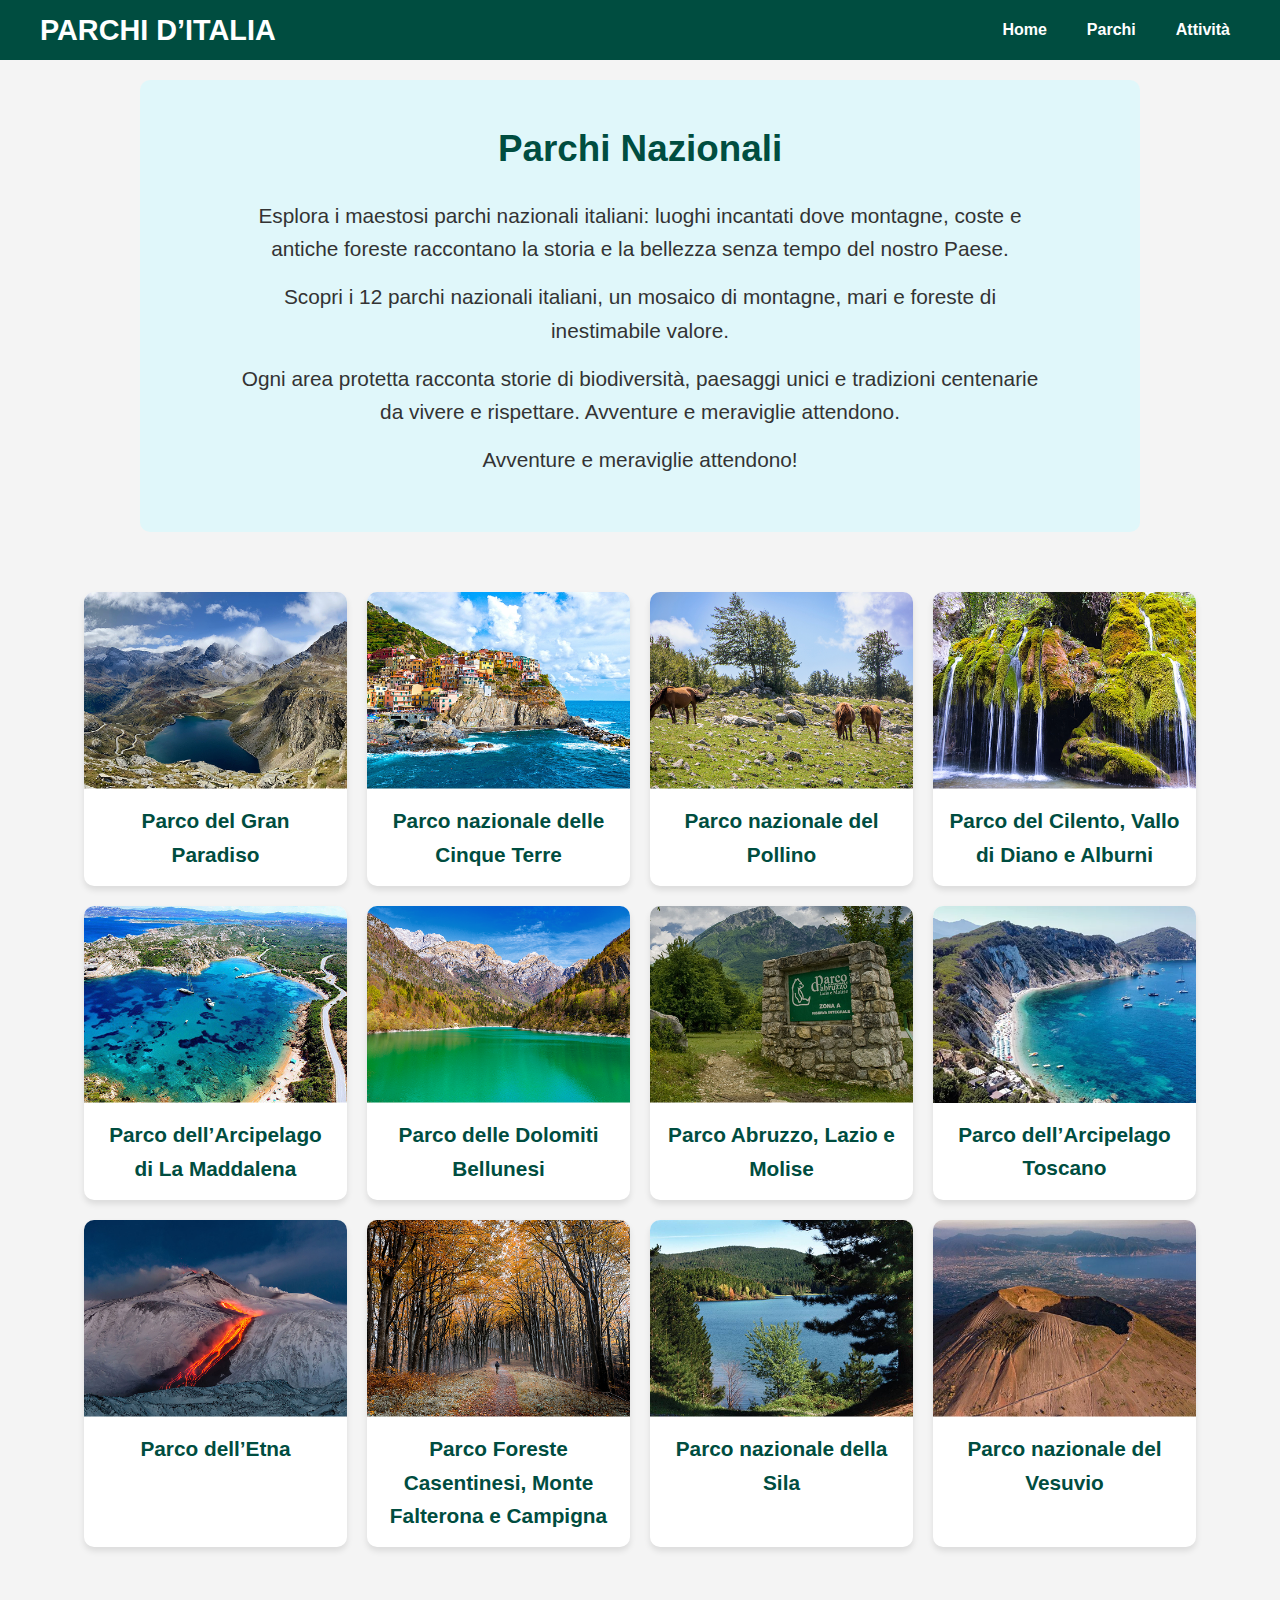
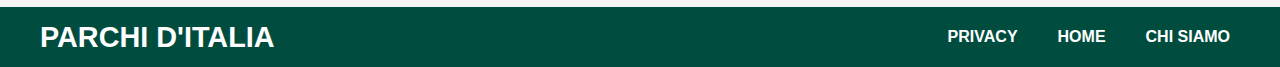
<file: parchi.html>
<!DOCTYPE html>
<html lang="it">
<head>
  <meta charset="UTF-8">
  <meta name="viewport" content="width=device-width, initial-scale=1.0">
  <title>Parchi Nazionali</title>
  <link rel="stylesheet" href="css/style.css">
</head>
<body>

  <!-- HEADER -->
  <header>
    <h3><a href="index.html">PARCHI D’ITALIA</a></h3>
    <nav>
      <ul>
        <li><a href="index.html">Home</a></li>
        <li><a href="parchi.html">Parchi</a></li>
        <li><a href="attivita.html">Attività</a></li>
      </ul>
    </nav>
  </header>

  <!-- MAIN -->
  <main>

    <!-- HERO -->
    <section class="heroparchi">
      <h2>Parchi Nazionali</h2>
      <p>
        Esplora i maestosi parchi nazionali italiani: luoghi incantati dove montagne, coste e antiche foreste raccontano la storia e la bellezza senza tempo del nostro Paese.
      </p>
      <p>Scopri i 12 parchi nazionali italiani, un mosaico di montagne, mari e foreste di inestimabile valore.</p>
      <p>Ogni area protetta racconta storie di biodiversità, paesaggi unici e tradizioni centenarie da vivere e rispettare. Avventure e meraviglie attendono.</p>
      <p>Avventure e meraviglie attendono!</p>
    </section>

    <!-- GRIGLIA PARCHI -->
    <section class="parchi-grid">

      <div class="parchi-card">
        <a href="parchi.html">
          <div class="parchi-img">
            <img src="img/gran paradiso.png" alt="Parco del Gran Paradiso">
          </div>
          <div class="parchi-text">
            <p>Parco del Gran Paradiso</p>
          </div>
        </a>
      </div>

      <div class="parchi-card">
        <a href="parchi.html">
          <div class="parchi-img">
            <img src="img/cinque terre.png" alt="Parco delle Cinque Terre">
          </div>
          <div class="parchi-text">
            <p>Parco nazionale delle Cinque Terre</p>
          </div>
        </a>
      </div>

      <div class="parchi-card">
        <a href="parchi.html">
          <div class="parchi-img">
            <img src="img/pollino.png" alt="Parco del Pollino">
          </div>
          <div class="parchi-text">
            <p>Parco nazionale del Pollino</p>
          </div>
        </a>
      </div>

      <div class="parchi-card">
        <a href="parchi.html">
          <div class="parchi-img">
            <img src="img/cilento.png" alt="Parco del Cilento">
          </div>
          <div class="parchi-text">
            <p>Parco del Cilento, Vallo di Diano e Alburni</p>
          </div>
        </a>
      </div>

      <div class="parchi-card">
        <a href="parchi.html">
          <div class="parchi-img">
            <img src="img/la maddalena.png" alt="Parco Arcipelago della Maddalena">
          </div>
          <div class="parchi-text">
            <p>Parco dell’Arcipelago di La Maddalena</p>
          </div>
        </a>
      </div>

      <div class="parchi-card">
        <a href="parchi.html">
          <div class="parchi-img">
            <img src="img/dolomit.png" alt="Parco Dolomiti Bellunesi">
          </div>
          <div class="parchi-text">
            <p>Parco delle Dolomiti Bellunesi</p>
          </div>
        </a>
      </div>

      <div class="parchi-card">
        <a href="abruzzo.html">
          <div class="parchi-img">
            <img src="img/abruzzo.png" alt="Parco Abruzzo, Lazio e Molise">
          </div>
          <div class="parchi-text">
            <p>Parco Abruzzo, Lazio e Molise</p>
          </div>
        </a>
      </div>

      <div class="parchi-card">
        <a href="toscano.html">
          <div class="parchi-img">
            <img src="img/toscano.png" alt="Parco Arcipelago Toscano">
          </div>
          <div class="parchi-text">
            <p>Parco dell’Arcipelago Toscano</p>
          </div>
        </a>
      </div>

      <div class="parchi-card">
        <a href="etna.html">
          <div class="parchi-img">
            <img src="img/etna.png" alt="Parco dell’Etna">
          </div>
          <div class="parchi-text">
            <p>Parco dell’Etna</p>
          </div>
        </a>
      </div>

      <div class="parchi-card">
        <a href="parchi.html">
          <div class="parchi-img">
            <img src="img/casentinesi.png" alt="Parco Foreste Casentinesi">
          </div>
          <div class="parchi-text">
            <p>Parco Foreste Casentinesi, Monte Falterona e Campigna</p>
          </div>
        </a>
      </div>

      <div class="parchi-card">
        <a href="sila.html">
          <div class="parchi-img">
            <img src="img/sila.png" alt="Parco della Sila">
          </div>
          <div class="parchi-text">
            <p>Parco nazionale della Sila</p>
          </div>
        </a>
      </div>

      <div class="parchi-card">
        <a href="vesuvio.html">
          <div class="parchi-img">
            <img src="img/vesuvio.png" alt="Parco del Vesuvio">
          </div>
          <div class="parchi-text">
            <p>Parco nazionale del Vesuvio</p>
          </div>
        </a>
      </div>

    </section>
  </main>

  <!-- FOOTER -->
  <footer>
    <div class="footer-sito">
      <a href="index.html">PARCHI D'ITALIA</a>
    </div>
    <nav>
      <ul>
        <li><a href="">PRIVACY</a></li>
        <li><a href="index.html">HOME</a></li>
        <li><a href="">CHI SIAMO</a></li>
      </ul>
    </nav>
  </footer>

</body>
</html>
</file>
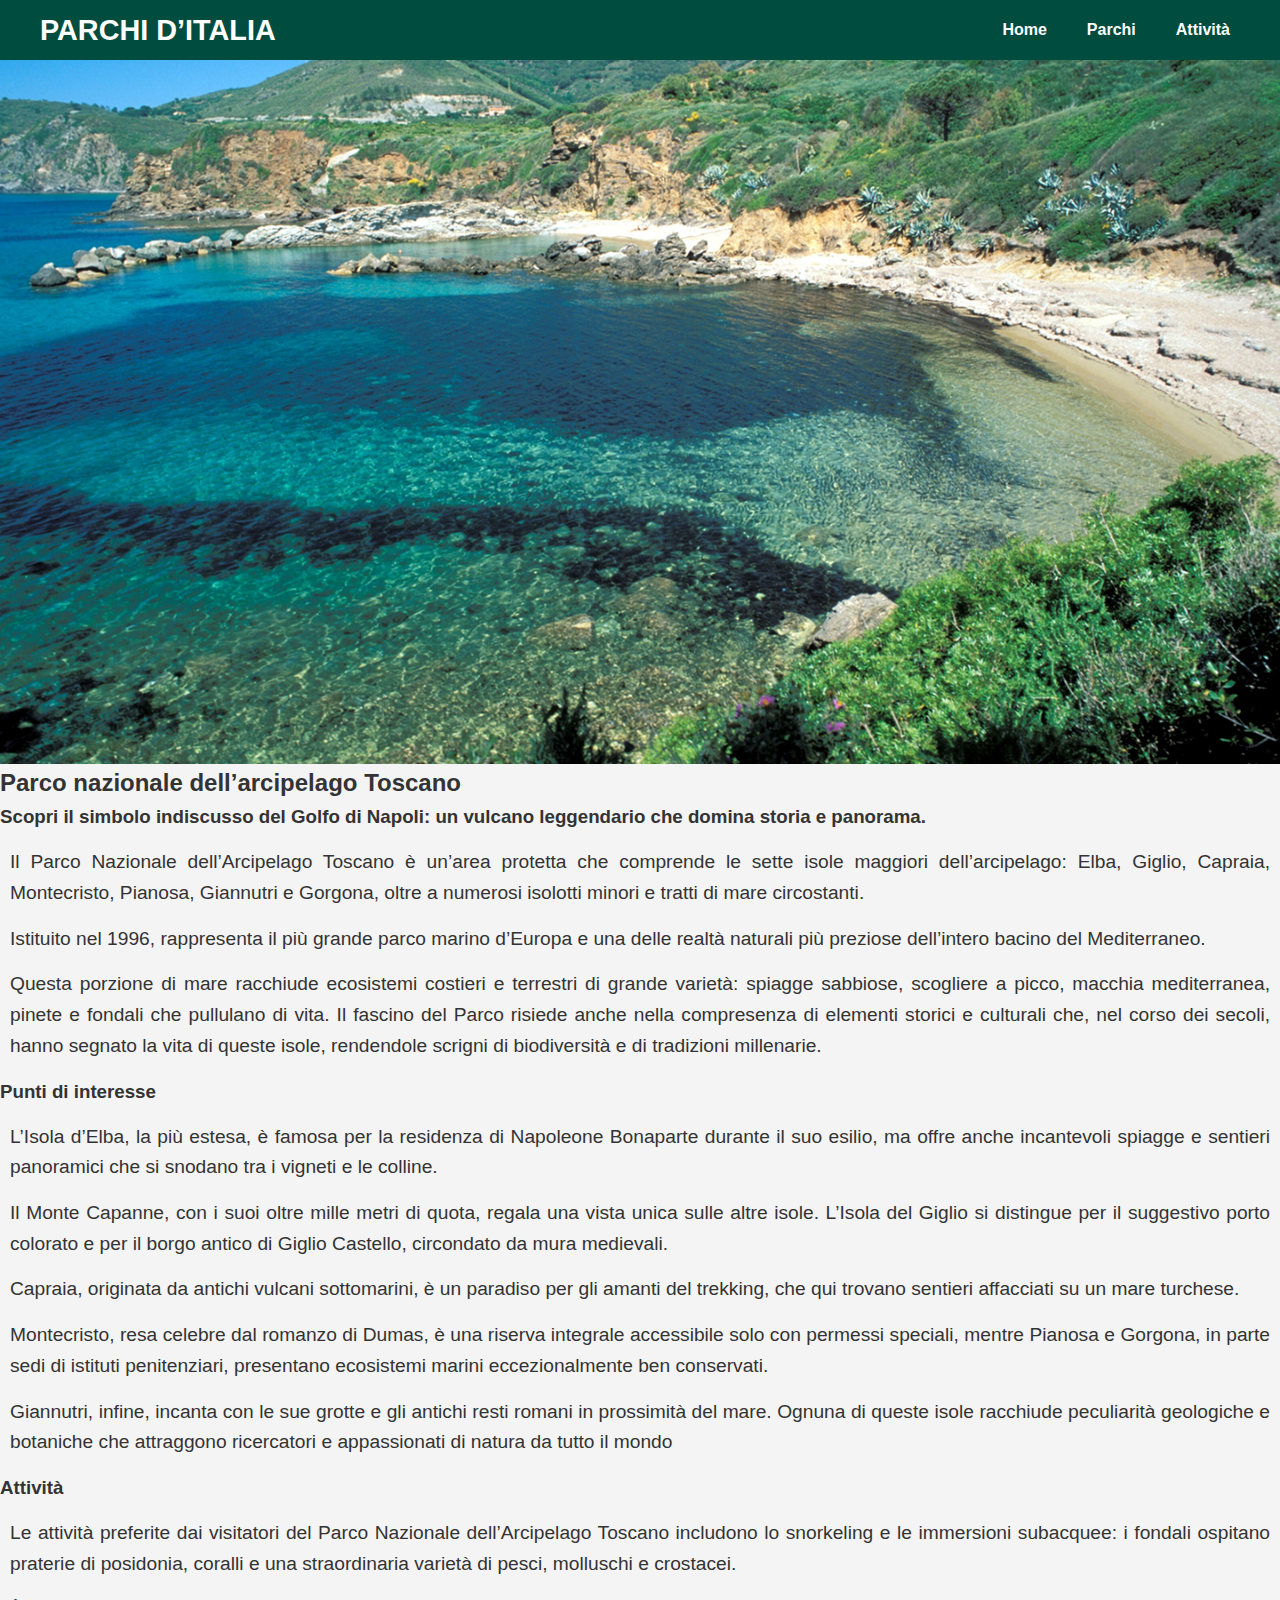
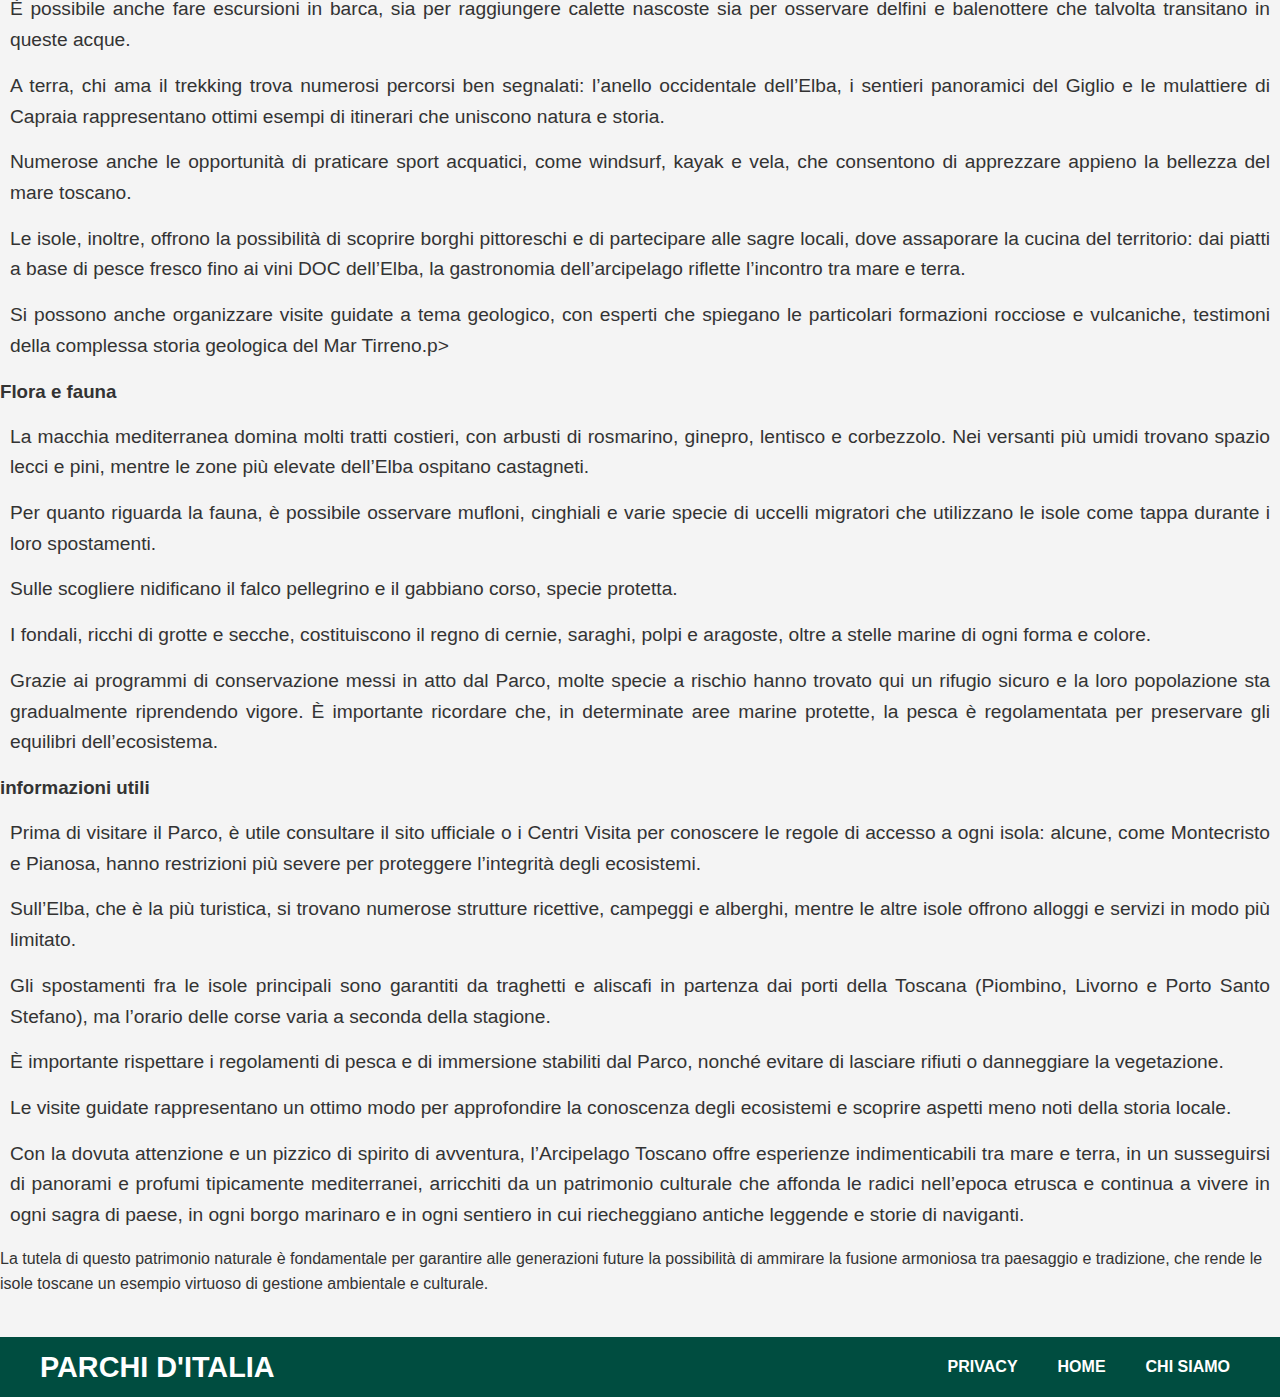
<file: toscano.html>
<!DOCTYPE html>
<html lang="en">
<head>
    <meta charset="UTF-8">
    <meta name="viewport" content="width=device-width, initial-scale=1.0">
    <title>parchi nazionali</title>
    <link rel="stylesheet" href="css/style.css">

</head>
<body>
   <header>
             <h3><a href="index.html">PARCHI D’ITALIA</a></h3>
            <nav>
                <ul>
                    <li><a href="index.html">Home</a></li>
                    <li><a href="parchi.html">Parchi</a></li>
                    <li><a href="Attivita.html">Attività</a></li>
                    
                </ul>
            </nav>
            </header>
            <main>
                <img class="homeimg" src="img/toscano grande.png" alt="">
              
                    <h2>Parco nazionale dell’arcipelago Toscano </h2>
              
             <h3>Scopri il simbolo indiscusso del Golfo di Napoli: un vulcano leggendario che domina storia e panorama.</h3>
             <p class="testopaginadettaglio"> Il Parco Nazionale dell’Arcipelago Toscano è un’area protetta che comprende le sette isole maggiori dell’arcipelago: Elba, Giglio, Capraia, Montecristo, Pianosa, Giannutri e Gorgona, oltre a numerosi isolotti minori e tratti di mare circostanti.  </p>

             <p class="testopaginadettaglio">Istituito nel 1996, rappresenta il più grande parco marino d’Europa e una delle realtà naturali più preziose dell’intero bacino del Mediterraneo. </p>
                       
              <p class="testopaginadettaglio"> Questa porzione di mare racchiude ecosistemi costieri e terrestri di grande varietà: spiagge sabbiose, scogliere a picco, macchia mediterranea, pinete e fondali che pullulano di vita. Il fascino del Parco risiede anche nella compresenza di elementi storici e culturali che, nel corso dei secoli, hanno segnato la vita di queste isole, rendendole scrigni di biodiversità e di tradizioni millenarie. </p>
                       
                    
            <h3>Punti di interesse</h3>
                        
             <p class="testopaginadettaglio">L’Isola d’Elba, la più estesa, è famosa per la residenza di Napoleone Bonaparte durante il suo esilio, ma offre anche incantevoli spiagge e sentieri panoramici che si snodano tra i vigneti e le colline.</p>

            <p class="testopaginadettaglio">   Il Monte Capanne, con i suoi oltre mille metri di quota, regala una vista unica sulle altre isole. L’Isola del Giglio si distingue per il suggestivo porto colorato e per il borgo antico di Giglio Castello, circondato da mura medievali. </p>
                               
             <p class="testopaginadettaglio">  Capraia, originata da antichi vulcani sottomarini, è un paradiso per gli amanti del trekking, che qui trovano sentieri affacciati su un mare turchese. </p>

             <p class="testopaginadettaglio">  Montecristo, resa celebre dal romanzo di Dumas, è una riserva integrale accessibile solo con permessi speciali, mentre Pianosa e Gorgona, in parte sedi di istituti penitenziari, presentano ecosistemi marini eccezionalmente ben conservati.  </p>

             <p class="testopaginadettaglio">  Giannutri, infine, incanta con le sue grotte e gli antichi resti romani in prossimità del mare. Ognuna di queste isole racchiude peculiarità geologiche e botaniche che attraggono ricercatori e appassionati di natura da tutto il mondo </p>
                               
                      
                        
                        
             <h3>Attività</h3>
            <p class="testopaginadettaglio">Le attività preferite dai visitatori del Parco Nazionale dell’Arcipelago Toscano includono lo snorkeling e le immersioni subacquee: i fondali ospitano praterie di posidonia, coralli e una straordinaria varietà di pesci, molluschi e crostacei.</p>

             <p class="testopaginadettaglio">   È possibile anche fare escursioni in barca, sia per raggiungere calette nascoste sia per osservare delfini e balenottere che talvolta transitano in queste acque.</p>
                               
             <p class="testopaginadettaglio">   A terra, chi ama il trekking trova numerosi percorsi ben segnalati: l’anello occidentale dell’Elba, i sentieri panoramici del Giglio e le mulattiere di Capraia rappresentano ottimi esempi di itinerari che uniscono natura e storia.  </p>
                               
              <p class="testopaginadettaglio"> Numerose anche le opportunità di praticare sport acquatici, come windsurf, kayak e vela, che consentono di apprezzare appieno la bellezza del mare toscano. 
            </p>
                               
            <p class="testopaginadettaglio">Le isole, inoltre, offrono la possibilità di scoprire borghi pittoreschi e di partecipare alle sagre locali, dove assaporare la cucina del territorio: dai piatti a base di pesce fresco fino ai vini DOC dell’Elba, la gastronomia dell’arcipelago riflette l’incontro tra mare e terra.</p>

            <p class="testopaginadettaglio"> Si possono anche organizzare visite guidate a tema geologico, con esperti che spiegano le particolari formazioni rocciose e vulcaniche, testimoni della complessa storia geologica del Mar Tirreno.p>
                             
                               
                            
              <h3>Flora e fauna </h3>
             <p class="testopaginadettaglio">
                La macchia mediterranea domina molti tratti costieri, con arbusti di rosmarino, ginepro, lentisco e corbezzolo. Nei versanti più umidi trovano spazio lecci e pini, mentre le zone più elevate dell’Elba ospitano castagneti. </p>

             <p class="testopaginadettaglio">  Per quanto riguarda la fauna, è possibile osservare mufloni, cinghiali e varie specie di uccelli migratori che utilizzano le isole come tappa durante i loro spostamenti.  </p>
                                   
            <p class="testopaginadettaglio"> Sulle scogliere nidificano il falco pellegrino e il gabbiano corso, specie protetta.</p>

            <p class="testopaginadettaglio">  I fondali, ricchi di grotte e secche, costituiscono il regno di cernie, saraghi, polpi e aragoste, oltre a stelle marine di ogni forma e colore.  </p>

            <p class="testopaginadettaglio"> Grazie ai programmi di conservazione messi in atto dal Parco, molte specie a rischio hanno trovato qui un rifugio sicuro e la loro popolazione sta gradualmente riprendendo vigore. È importante ricordare che, in determinate aree marine protette, la pesca è regolamentata per preservare gli equilibri dell’ecosistema. </p>
                                   
                                        
                               
                                    
                           
             <h3>informazioni utili </h3>
            <p class="testopaginadettaglio">Prima di visitare il Parco, è utile consultare il sito ufficiale o i Centri Visita per conoscere le regole di accesso a ogni isola: alcune, come Montecristo e Pianosa, hanno restrizioni più severe per proteggere l’integrità degli ecosistemi.  </p>

                 <p class="testopaginadettaglio"> Sull’Elba, che è la più turistica, si trovano numerose strutture ricettive, campeggi e alberghi, mentre le altre isole offrono alloggi e servizi in modo più limitato. </p>
                                       
                <p class="testopaginadettaglio">  Gli spostamenti fra le isole principali sono garantiti da traghetti e aliscafi in partenza dai porti della Toscana (Piombino, Livorno e Porto Santo Stefano), ma l’orario delle corse varia a seconda della stagione. </p>
                                       
                 <p class="testopaginadettaglio">  È importante rispettare i regolamenti di pesca e di immersione stabiliti dal Parco, nonché evitare di lasciare rifiuti o danneggiare la vegetazione.  </p>
                                       
                 <p class="testopaginadettaglio">Le visite guidate rappresentano un ottimo modo per approfondire la conoscenza degli ecosistemi e scoprire aspetti meno noti della storia locale.  </p>
                                       
                <p class="testopaginadettaglio">Con la dovuta attenzione e un pizzico di spirito di avventura, l’Arcipelago Toscano offre esperienze indimenticabili tra mare e terra, in un susseguirsi di panorami e profumi tipicamente mediterranei, arricchiti da un patrimonio culturale che affonda le radici nell’epoca etrusca e continua a vivere in ogni sagra di paese, in ogni borgo marinaro e in ogni sentiero in cui riecheggiano antiche leggende e storie di naviganti.
            </p>
                                       
                <p class="testopaginadettaglio"></p>  La tutela di questo patrimonio naturale è fondamentale per garantire alle generazioni future la possibilità di ammirare la fusione armoniosa tra paesaggio e tradizione, che rende le isole toscane un esempio virtuoso di gestione ambientale e culturale.</p>
                                   

            </main>
            <footer>
    <div class="footer-sito">
      <a href="index.html">PARCHI D'ITALIA</a>
    </div>
    <nav>
      <ul>
        <li><a href="">PRIVACY</a></li>
        <li><a href="index.html">HOME</a></li>
        <li><a href="">CHI SIAMO</a></li>
      </ul>
    </nav>
  </footer>
            
   
</body>
</html>
</file>
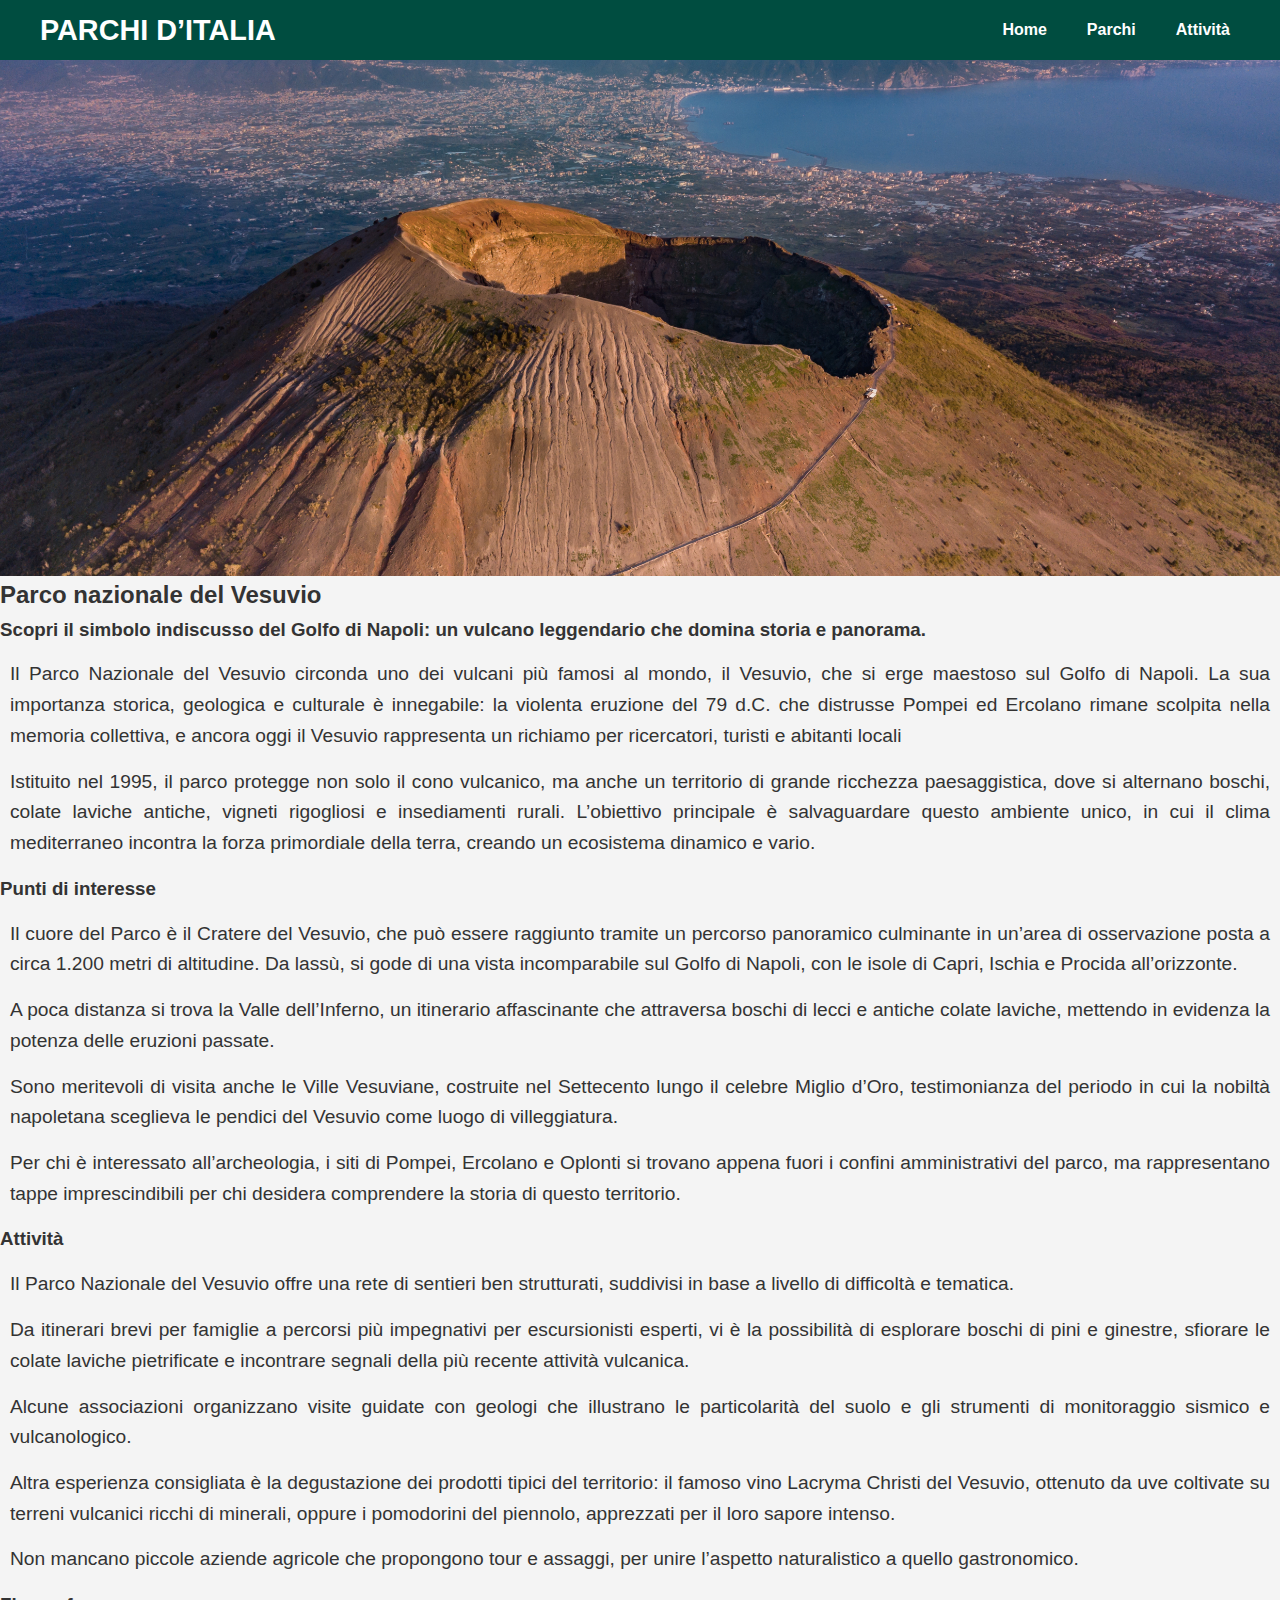
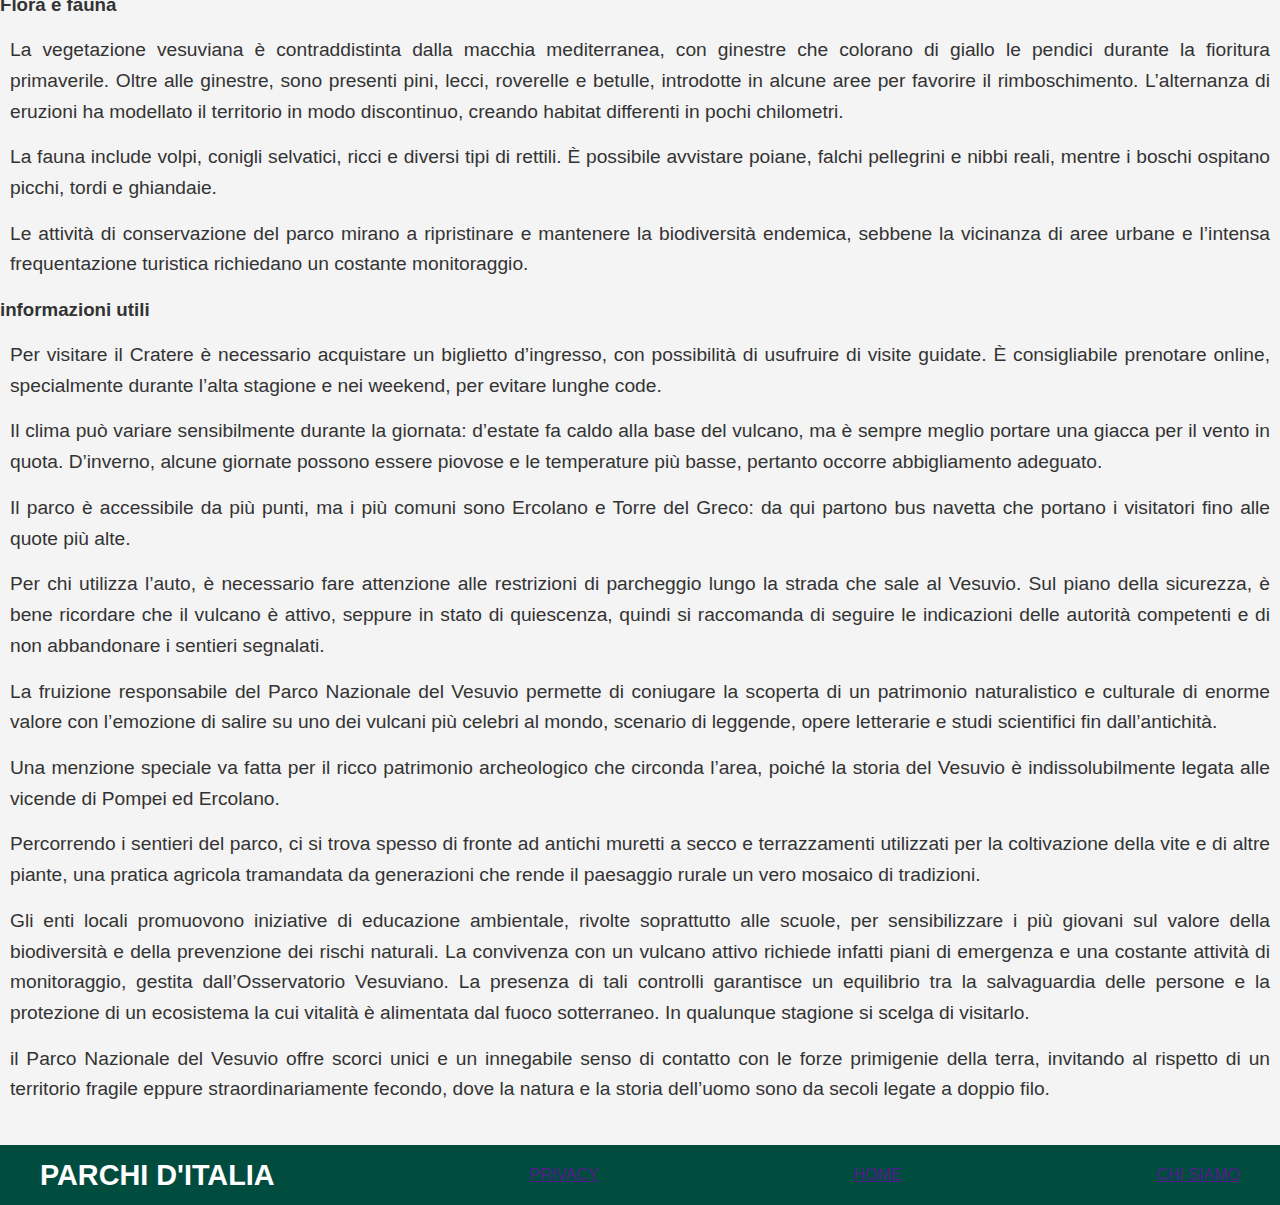
<file: vesuvio.html>
<!DOCTYPE html>
<html lang="en">
<head>
    <meta charset="UTF-8">
    <meta name="viewport" content="width=device-width, initial-scale=1.0">
    <title>parchi nazionali</title>
    <link rel="stylesheet" href="css/style.css">

</head>
<body>
   <header>
             <h3><a href="index.html">PARCHI D’ITALIA</a></h3>
            <nav>
                <ul>
                    <li><a href="index.html">Home</a></li>
                    <li><a href="parchi.html">Parchi</a></li>
                    <li><a href="Attivita.html">Attività</a></li>
                   
                </ul>
            </nav>
            </header>
            <main>
                <img class="homeimg" src="img/vesuviog.jpg" alt="">
               
                    <h2>Parco nazionale del Vesuvio</h2>
              
                    <h3>Scopri il simbolo indiscusso del Golfo di Napoli: un vulcano leggendario che domina storia e panorama.</h3>
                    <p class="testopaginadettaglio">  Il Parco Nazionale del Vesuvio circonda uno dei vulcani più famosi al mondo, il Vesuvio, che si erge maestoso sul Golfo di Napoli. La sua importanza storica, geologica e culturale è innegabile: la violenta eruzione del 79 d.C. che distrusse Pompei ed Ercolano rimane scolpita nella memoria collettiva, e ancora oggi il Vesuvio rappresenta un richiamo per ricercatori, turisti e abitanti locali</p>

                    <p class="testopaginadettaglio">  Istituito nel 1995, il parco protegge non solo il cono vulcanico, ma anche un territorio di grande ricchezza paesaggistica, dove si alternano boschi, colate laviche antiche, vigneti rigogliosi e insediamenti rurali. L’obiettivo principale è salvaguardare questo ambiente unico, in cui il clima mediterraneo incontra la forza primordiale della terra, creando un ecosistema dinamico e vario.</p>
                       
                    
                    
                    <h3>Punti di interesse</h3>
                        
                      <p class="testopaginadettaglio"> Il cuore del Parco è il Cratere del Vesuvio, che può essere raggiunto tramite un percorso panoramico culminante in un’area di osservazione posta a circa 1.200 metri di altitudine. Da lassù, si gode di una vista incomparabile sul Golfo di Napoli, con le isole di Capri, Ischia e Procida all’orizzonte. </p>

                      <p class="testopaginadettaglio">  A poca distanza si trova la Valle dell’Inferno, un itinerario affascinante che attraversa boschi di lecci e antiche colate laviche, mettendo in evidenza la potenza delle eruzioni passate. </p>
                               
                      <p class="testopaginadettaglio">Sono meritevoli di visita anche le Ville Vesuviane, costruite nel Settecento lungo il celebre Miglio d’Oro, testimonianza del periodo in cui la nobiltà napoletana sceglieva le pendici del Vesuvio come luogo di villeggiatura.  </p>
                      
                      <p class="testopaginadettaglio">Per chi è interessato all’archeologia, i siti di Pompei, Ercolano e Oplonti si trovano appena fuori i confini amministrativi del parco, ma rappresentano tappe imprescindibili per chi desidera comprendere la storia di questo territorio.</p>
                      
                     
                      
                               
                      
                        
                        
                  <h3>Attività</h3>
                 <p class="testopaginadettaglio"> Il Parco Nazionale del Vesuvio offre una rete di sentieri ben strutturati, suddivisi in base a livello di difficoltà e tematica.</p>

                 <p class="testopaginadettaglio">  Da itinerari brevi per famiglie a percorsi più impegnativi per escursionisti esperti, vi è la possibilità di esplorare boschi di pini e ginestre, sfiorare le colate laviche pietrificate e incontrare segnali della più recente attività vulcanica.</p>
                               
                 <p class="testopaginadettaglio">   Alcune associazioni organizzano visite guidate con geologi che illustrano le particolarità del suolo e gli strumenti di monitoraggio sismico e vulcanologico.   </p>
                               
                 <p class="testopaginadettaglio"> Altra esperienza consigliata è la degustazione dei prodotti tipici del territorio: il famoso vino Lacryma Christi del Vesuvio, ottenuto da uve coltivate su terreni vulcanici ricchi di minerali, oppure i pomodorini del piennolo, apprezzati per il loro sapore intenso. </p>
                               
                <p class="testopaginadettaglio"> 

                    Non mancano piccole aziende agricole che propongono tour e assaggi, per unire l’aspetto naturalistico a quello gastronomico.</p>

                
                            
                 <h3>Flora e fauna </h3>
                <p class="testopaginadettaglio">
                    La vegetazione vesuviana è contraddistinta dalla macchia mediterranea, con ginestre che colorano di giallo le pendici durante la fioritura primaverile. Oltre alle ginestre, sono presenti pini, lecci, roverelle e betulle, introdotte in alcune aree per favorire il rimboschimento. L’alternanza di eruzioni ha modellato il territorio in modo discontinuo, creando habitat differenti in pochi chilometri.  </p>

                 <p class="testopaginadettaglio">   La fauna include volpi, conigli selvatici, ricci e diversi tipi di rettili. È possibile avvistare poiane, falchi pellegrini e nibbi reali, mentre i boschi ospitano picchi, tordi e ghiandaie.  </p>
                                   
                 <p class="testopaginadettaglio"> Le attività di conservazione del parco mirano a ripristinare e mantenere la biodiversità endemica, sebbene la vicinanza di aree urbane e l’intensa frequentazione turistica richiedano un costante monitoraggio. </p>
                   
                           
                <h3>informazioni utili </h3>
                <p class="testopaginadettaglio">Per visitare il Cratere è necessario acquistare un biglietto d’ingresso, con possibilità di usufruire di visite guidate. È consigliabile prenotare online, specialmente durante l’alta stagione e nei weekend, per evitare lunghe code.  
                </p>

                 <p class="testopaginadettaglio"> 
                    Il clima può variare sensibilmente durante la giornata: d’estate fa caldo alla base del vulcano, ma è sempre meglio portare una giacca per il vento in quota. D’inverno, alcune giornate possono essere piovose e le temperature più basse, pertanto occorre abbigliamento adeguato.</p>
                                       
                 <p class="testopaginadettaglio">  Il parco è accessibile da più punti, ma i più comuni sono Ercolano e Torre del Greco: da qui partono bus navetta che portano i visitatori fino alle quote più alte. </p>
                                       
                 <p class="testopaginadettaglio">  Per chi utilizza l’auto, è necessario fare attenzione alle restrizioni di parcheggio lungo la strada che sale al Vesuvio. Sul piano della sicurezza, è bene ricordare che il vulcano è attivo, seppure in stato di quiescenza, quindi si raccomanda di seguire le indicazioni delle autorità competenti e di non abbandonare i sentieri segnalati.</p>
                                       
                 <p class="testopaginadettaglio"> 
                    La fruizione responsabile del Parco Nazionale del Vesuvio permette di coniugare la scoperta di un patrimonio naturalistico e culturale di enorme valore con l’emozione di salire su uno dei vulcani più celebri al mondo, scenario di leggende, opere letterarie e studi scientifici fin dall’antichità. </p>

                <p class="testopaginadettaglio"> 
                        Una menzione speciale va fatta per il ricco patrimonio archeologico che circonda l’area, poiché la storia del Vesuvio è indissolubilmente legata alle vicende di Pompei ed Ercolano. </p>

                <p class="testopaginadettaglio"> 
                            Percorrendo i sentieri del parco, ci si trova spesso di fronte ad antichi muretti a secco e terrazzamenti utilizzati per la coltivazione della vite e di altre piante, una pratica agricola tramandata da generazioni che rende il paesaggio rurale un vero mosaico di tradizioni.  </p>

                 <p class="testopaginadettaglio"> 
                Gli enti locali promuovono iniziative di educazione ambientale, rivolte soprattutto alle scuole, per sensibilizzare i più giovani sul valore della biodiversità e della prevenzione dei rischi naturali. La convivenza con un vulcano attivo richiede infatti piani di emergenza e una costante attività di monitoraggio, gestita dall’Osservatorio Vesuviano. La presenza di tali controlli garantisce un equilibrio tra la salvaguardia delle persone e la protezione di un ecosistema la cui vitalità è alimentata dal fuoco sotterraneo. In qualunque stagione si scelga di visitarlo.  </p>

                <p class="testopaginadettaglio"> 
                    il Parco Nazionale del Vesuvio offre scorci unici e un innegabile senso di contatto con le forze primigenie della terra, invitando al rispetto di un territorio fragile eppure straordinariamente fecondo, dove la natura e la storia dell’uomo sono da secoli legate a doppio filo. </p>
    

                </main>
                                                                                      
            <footer>
                <div class="footer-sito">
  <a href="index.html">PARCHI D'ITALIA</a>
</div>
                 <a href="">PRIVACY</a>
                 <a href="">HOME</a>
                <a href="">CHI SIAMO</a>
                </div>
              </footer>
            
   
</body>
</html>
</file>
<file: css/style.css>
/* RESET DI BASE */
* {
  margin: 0;
  padding: 0;
  box-sizing: border-box;
  font-family: 'Arial', sans-serif;
}

/* CORPO DELLA PAGINA */
body {
  background-color: #f4f4f4;
  color: #333;
  line-height: 1.6;
}

/* HEADER (top navigation) */
header {
  display: flex;
  justify-content: space-between;
  align-items: center;
  background-color: #004d40;
  padding: 0 40px;       /* Solo padding orizzontale */
  height: 60px;          /* Altezza fissa per l'header */
}

header h3 {
  font-size: 1.8em;
  font-weight: bold;
  /* Il link all'interno verrà stilizzato tramite header h3 a */
}

/* Nome sito cliccabile nell'header */
header h3 a {
  text-decoration: none;
  color: #ffffff;
}

/* Per eventuali h2 nell'header, se presenti */
header h2 {
  color: #ffffff;
  text-align: center;
  width: 100%;
  font-size: 2em; /* Font più grande per il titolo, se necessario */
}

/* NAVIGAZIONE (Header) */
nav ul {
  display: flex;
  gap: 20px;
  list-style: none;
}

nav ul li a {
  text-decoration: none;
  color: #ffffff;
  font-weight: bold;
  padding: 10px;
  transition: background-color 0.3s ease;
}

nav ul li a:hover {
  background-color: #00897b;
  border-radius: 4px;
}

/* TITOLI PRINCIPALI */
/* Qui viene impostato il colore nero per il titolo principale "ESPLORA I PARCHI D’ITALIA" */
h1 {
  text-align: center;
  margin: 40px auto;
  font-size: 2.5em;
  max-width: 800px;
  color: #000;
}

/* SEZIONE HERO */
.hero {
  background-color: #e0f7fa;
  width: 90%;
  max-width: 1000px;
  margin: 20px auto;
  padding: 40px;
  border-radius: 10px;
  text-align: center;
}

/* Regola di base per i paragrafi in .hero */
.hero p {
  color: #333;
  font-size: 1.1em;
  margin: 10px 0;
}

/* Ingrandiamo il primo paragrafo */
.hero p:first-of-type {
  font-size: 2em;
}

/* Ingrandiamo il secondo paragrafo (il testo lungo) */
.hero p:nth-of-type(2) {
  font-size: 1.8em;
}

/* IMMAGINE PRINCIPALE */
.homeimg {
  display: block;
  width: 100%;
  height: auto;
}

/* GRID DEI PARCHI */
.parchi-grid {
  width: 90%;
  max-width: 1200px;
  margin: 40px auto;
  display: grid;
  grid-template-columns: repeat(auto-fit, minmax(250px, 1fr));
  gap: 20px;
  padding: 20px;
}

.parchi-card {
  background: #ffffff;
  border-radius: 10px;
  overflow: hidden;
  box-shadow: 0px 4px 6px rgba(0, 0, 0, 0.1);
  text-align: center;
  transition: transform 0.3s ease;
}

.parchi-card:hover {
  transform: translateY(-5px);
}

.parchi-img img {
  width: 100%;
  display: block;
}

.parchi-text {
  padding: 15px;
}

/* Ingrandiamo leggermente i nomi dei parchi nelle card */
.parchi-text a {
  text-decoration: none;
  color: #004d40;
  font-weight: bold;
  font-size: 1.3em;
}

/* BOTTONI */
.bottoneuno,
.bottonedue {
  text-align: center;
  margin: 30px 0;
}

.bottoneuno a,
.bottonedue a {
  background-color: #004d40;
  color: #ffffff;
  padding: 10px 25px;
  font-size: 1.2em;
  border-radius: 5px;
  text-decoration: none;
  transition: background-color 0.3s ease;
}

.bottoneuno a:hover,
.bottonedue a:hover {
  background-color: #00897b;
}

/* SEZIONE ATTIVITÀ */
.attivita-home {
  background-color: #e0f7fa;
  width: 90%;
  max-width: 1200px;
  margin: 40px auto;
  padding: 40px;
  border-radius: 10px;
  text-align: center;
}

.attivita-img-wrapper {
  display: flex;
  flex-direction: column;
  justify-content: center;
  align-items: center;
  margin-bottom: 20px;
}

.attivita-img-wrapper img {
  width: 80%;
  max-width: 800px;
  border-radius: 10px;
  display: block;
}

.attivita-text {
  margin-top: 40px; /* Spazio aumentato tra immagine e testo */
  color: #333;
  font-size: 1.4em;
  padding: 0 15px;
}

/* FOOTER */
footer {
  background-color: #004d40;
  padding: 0 40px;       /* Solo padding orizzontale */
  display: flex;
  justify-content: space-between;
  align-items: center;
  height: 60px;          /* Altezza fissa per il footer */
}

footer .footer-sito {
  font-size: 1.8em;
  font-weight: bold;
  color: #ffffff;
  margin: 0;
}

/* Nome sito cliccabile nel footer */
footer .footer-sito a {
  text-decoration: none;
  color: #ffffff;
}

/* Footer Navigation */
footer nav ul {
  display: flex;
  gap: 20px;
  list-style: none;
  margin: 0;
  padding: 0;
}

footer nav ul li a {
  text-decoration: none;
  color: #ffffff;
  font-weight: bold;
  padding: 10px;
  transition: background-color 0.3s ease;
}

footer nav ul li a:hover {
  background-color: #00897b;
  border-radius: 4px;
}

/* OVERRIDE: Manteniamo il testo "PARCHI IN EVIDENZA" in bianco */
/* Assumendo che questo header si trovi nel main */
main header h1 {
  color: #ffffff;
}

/* MEDIA QUERIES PER LA RESPONSIVITÀ */
@media (max-width: 768px) {
  header, footer {
    flex-direction: column;
    height: auto;
    padding: 10px 20px;
  }
  
  nav ul,
  footer nav ul {
    flex-direction: column;
    align-items: center;
    gap: 10px;
  }
  
  h1 {
    font-size: 2em;
    margin: 20px;
  }
  
  .hero {
    padding: 20px;
  }
  
  .parchi-grid {
    grid-template-columns: 1fr;
    padding: 10px;
  }
}
/* RESET DI BASE */
* {
  margin: 0;
  padding: 0;
  box-sizing: border-box;
  font-family: 'Arial', sans-serif;
}

/* CORPO DELLA PAGINA */
body {
  background-color: #f4f4f4;
  color: #333;
  line-height: 1.6;
}

/* HEADER */
header {
  display: flex;
  justify-content: space-between;
  align-items: center;
  background-color: #004d40;
  padding: 0 40px;   /* Solo padding orizzontale */
  height: 60px;      /* Altezza fissa per l'header */
}

header h3 {
  font-size: 1.8em;
  font-weight: bold;
}

header h3 a {
  text-decoration: none;
  color: #ffffff;
}

nav ul {
  display: flex;
  gap: 20px;
  list-style: none;
}

nav ul li a {
  text-decoration: none;
  color: #ffffff;
  font-weight: bold;
  padding: 10px;
  transition: background-color 0.3s ease;
}

nav ul li a:hover {
  background-color: #00897b;
  border-radius: 4px;
}

/* SEZIONE HERO - PARCHI */
.heroparchi {
  background-color: #e0f7fa;
  width: 90%;
  max-width: 1000px;
  margin: 20px auto;
  padding: 40px;
  border-radius: 10px;
  text-align: center;
}

.heroparchi h2 {
  font-size: 2.3em;  /* Titolo più grande */
  color: #004d40;
  margin-bottom: 20px;
  /* Rimuovi "font-size: bold;" perché non è una proprietà valida */
}

.heroparchi p {
  font-size: 1.3em;  /* Testo ingrandito simile alla home */
  color: #333;
  margin: 15px auto;
  max-width: 800px;
}

/* SEZIONE TESTO */
.testoparchi {
  width: 90%;
  max-width: 1000px;
  margin: 20px auto;
  text-align: center;
}

.testoparchi p {
  font-size: 1.5em;  /* Testo più evidente */
  color: #333;
  margin: 12px auto;
  max-width: 800px;
}

/* GRIGLIA DEI PARCHI */
.parchi-grid {
  width: 90%;
  max-width: 1200px;
  margin: 40px auto;
  display: grid;
  grid-template-columns: repeat(auto-fit, minmax(250px, 1fr));
  gap: 20px;
  padding: 20px;
}

.parchi-card {
  background: #ffffff;
  border-radius: 10px;
  overflow: hidden;
  box-shadow: 0px 4px 6px rgba(0, 0, 0, 0.1);
  text-align: center;
  transition: transform 0.3s ease;
}

.parchi-card:hover {
  transform: translateY(-5px);
}

/* Rendi l'intera card cliccabile */
.parchi-card a {
  display: block;
  text-decoration: none;
  color: inherit;
}

/* IMMAGINE */
.parchi-img img {
  width: 100%;
  display: block;
}

/* Testo della card */
.parchi-text {
  padding: 15px;
  /* Mantiene lo spacing interno */
}

.parchi-text p {
  margin: 0;
  /* I valori seguono quelli della versione precedente */
  font-size: 1.3em;  /* Leggermente ingrandito rispetto alla versione base */
  font-weight: bold;
  color: #004d40;
}

/* FOOTER */
footer {
  background-color: #004d40;
  padding: 0 40px;   /* Solo padding orizzontale */
  display: flex;
  justify-content: space-between;
  align-items: center;
  height: 60px;      /* Altezza fissa per il footer */
}

footer .footer-sito {
  font-size: 1.8em;
  font-weight: bold;
  color: #ffffff;
  margin: 0;
}

footer .footer-sito a {
  text-decoration: none;
  color: #ffffff;
}

footer nav ul {
  display: flex;
  gap: 20px;
  list-style: none;
  margin: 0;
  padding: 0;
}

footer nav ul li a {
  text-decoration: none;
  color: #ffffff;
  font-weight: bold;
  padding: 10px;
  transition: background-color 0.3s ease;
}

footer nav ul li a:hover {
  background-color: #00897b;
  border-radius: 4px;
}

/* MEDIA QUERIES PER LA RESPONSIVITÀ */
@media (max-width: 768px) {
  header, footer {
    flex-direction: column;
    height: auto;
    padding: 10px 20px;
  }
  
  nav ul,
  footer nav ul {
    flex-direction: column;
    align-items: center;
    gap: 10px;
  }
  
  .heroparchi, .testoparchi {
    padding: 20px;
  }
  
  .parchi-grid {
    grid-template-columns: 1fr;
    padding: 10px;
  }
}
/* RESET DI BASE */
* {
  margin: 0;
  padding: 0;
  box-sizing: border-box;
  font-family: 'Arial', sans-serif;
}

/* CORPO DELLA PAGINA */
body {
  background-color: #f4f4f4;
  color: #333;
  line-height: 1.6;
  /* Rimosso il padding-bottom per eliminare lo spazio bianco sotto il footer */
  padding-bottom: 0;
}

/* HEADER */
header {
  background-color: #004d40;
  display: flex;
  align-items: center;
  justify-content: space-between;
  padding: 0 40px;
  height: 60px;
}
header h3 {
  font-size: 1.8em;
  font-weight: bold;
}
header h3 a {
  text-decoration: none;
  color: #ffffff;
}
nav ul {
  display: flex;
  gap: 20px;
  list-style: none;
}
nav ul li a {
  text-decoration: none;
  color: #ffffff;
  font-weight: bold;
  padding: 10px;
  transition: background-color 0.3s ease;
}
nav ul li a:hover {
  background-color: #00897b;
  border-radius: 4px;
}

/* HERO BANNER */
.hero-banner {
  position: relative;
  text-align: center;
  color: #ffffff;
  margin-bottom: 20px;
}
.hero-banner.fullwidth {
  /* Rende il banner a larghezza intera */
  width: 100vw;
  position: relative;
  left: 50%;
  right: 50%;
  margin-left: -50vw;
  margin-right: -50vw;
}
.hero-img {
  width: 100%;
  height: auto;
  display: block;
  filter: brightness(0.5); /* Ulteriore oscuramento */
}
.hero-overlay {
  position: absolute;
  top: 50%;
  left: 50%;
  transform: translate(-50%, -50%);
}
.hero-overlay h2 {
  font-size: 2.8em; /* Testo ingrandito */
  margin: 0;
}
.hero-overlay h3 {
  font-size: 1.8em; /* Testo ingrandito */
  margin-top: 0.5em;
}

/* CONTENUTO SPECIFICO DEL DETTAGLIO */
.detail-page {
  max-width: 1000px;
  margin: 0 auto;
}

/* MAIN CONTENT: ora impostato su un'unica colonna più larga */
.parco-detail {
  padding: 0 20px;
  margin-bottom: 40px;
  max-width: 800px;
  margin: 0 auto 40px;
}
.parco-detail h2,
.parco-detail h3 {
  /* Assicurarsi che i titoli vengano spostati sull'intera larghezza */
  -webkit-column-span: all;
  column-span: all;
}
.testopaginadettaglio {
  font-size: 1.2em;
  margin: 15px auto;
  text-align: justify;
  padding: 0 10px;
}

/* FOOTER */
footer {
  background-color: #004d40;
  display: flex;
  justify-content: space-between;
  align-items: center;
  padding: 0 40px;
  height: 60px;
  margin-top: 40px;
  /* Eliminato eventuale margine inferiore */
  margin-bottom: 0;
}
.footer-sito {
  font-size: 1.8em;
  font-weight: bold;
  color: #ffffff;
}
.footer-sito a {
  text-decoration: none;
  color: #ffffff;
}
footer nav ul {
  display: flex;
  gap: 20px;
  list-style: none;
}
footer nav ul li a {
  text-decoration: none;
  color: #ffffff;
  font-weight: bold;
  padding: 10px;
  transition: background-color 0.3s ease;
}
footer nav ul li a:hover {
  background-color: #00897b;
  border-radius: 4px;
}

/* MEDIA QUERIES */
@media (max-width: 768px) {
  header, footer {
    flex-direction: column;
    height: auto;
    padding: 10px 20px;
  }
  nav ul, footer nav ul {
    flex-direction: column;
    align-items: center;
    gap: 10px;
  }
  .hero-overlay h2 {
    font-size: 2em;
  }
  .hero-overlay h3 {
    font-size: 1.2em;
  }
  .testopaginadettaglio {
    font-size: 1em;
    margin: 10px;
  }
  /* Per dispositivi piccoli, si mantiene una sola colonna */
  .parco-detail {
    max-width: 100%;
    margin: 0 auto 20px;
  }
}
</file>
